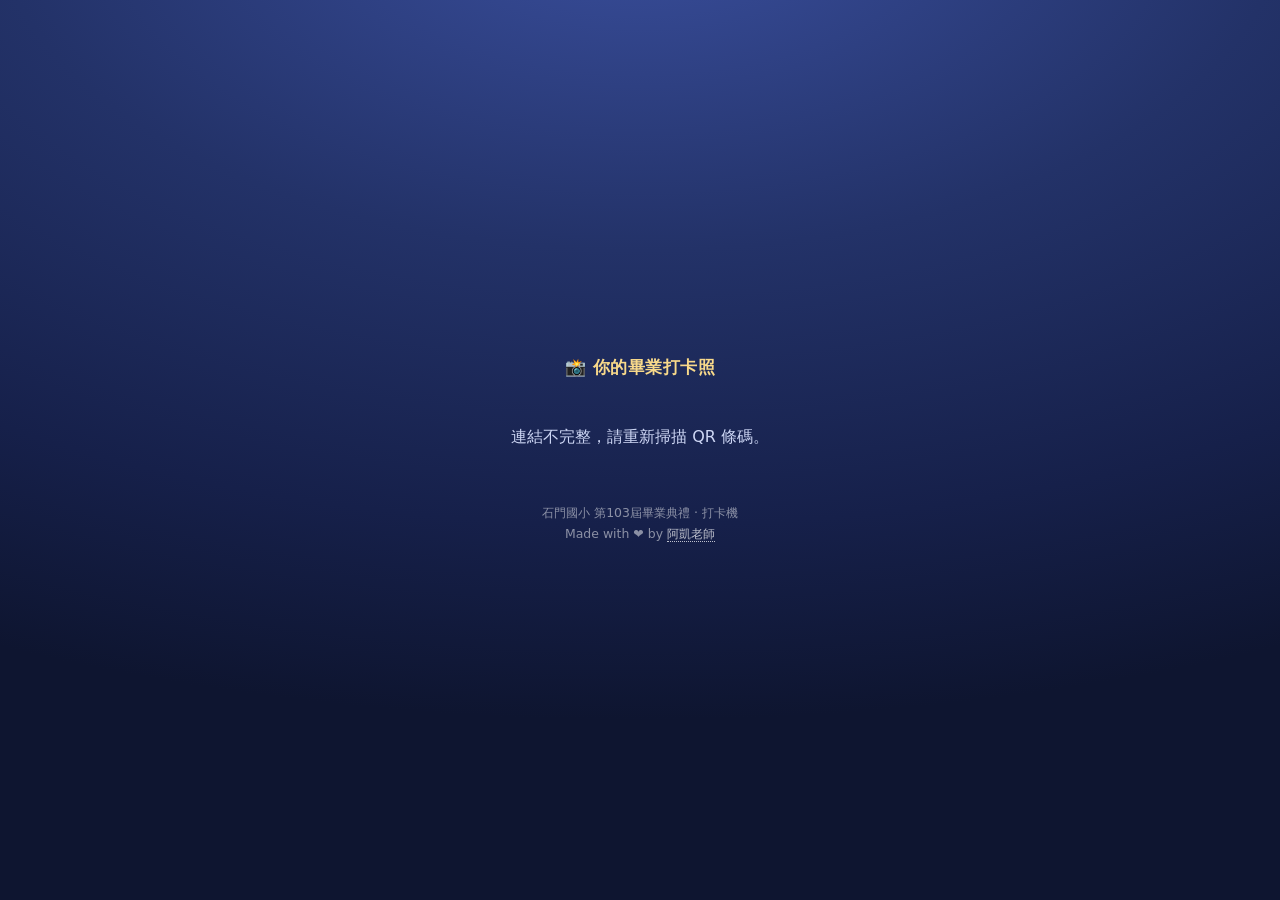
<file: photo.html>
<!DOCTYPE html>
<html lang="zh-Hant">
<head>
<meta charset="utf-8">
<meta name="viewport" content="width=device-width, initial-scale=1, viewport-fit=cover">
<meta name="theme-color" content="#16204a">
<title>畢業打卡照 ｜ 石門國小 第103屆畢業典禮</title>
<link rel="icon" href="favicon-32.png" sizes="32x32">
<style>
  *{box-sizing:border-box;margin:0;padding:0;-webkit-tap-highlight-color:transparent;}
  html,body{min-height:100%;}
  body{font-family:"Noto Sans TC",system-ui,-apple-system,"PingFang TC","Microsoft JhengHei",sans-serif;
    color:#fff;min-height:100svh;min-height:100vh;display:flex;flex-direction:column;align-items:center;
    justify-content:center;text-align:center;padding:18px max(14px,env(safe-area-inset-left)) max(18px,env(safe-area-inset-bottom));
    background:radial-gradient(120% 90% at 50% -10%,#3a4f9e 0%,#233268 42%,#16204a 76%,#0e1530 100%);}
  h1{font-size:1.05rem;font-weight:800;color:#f8d98a;margin-bottom:14px;letter-spacing:.5px;}
  #pic{max-width:100%;max-height:74svh;max-height:74vh;border-radius:16px;display:none;
    box-shadow:0 16px 46px rgba(0,0,0,.5);border:1px solid rgba(245,196,81,.3);}
  #status{color:#cdd6f4;font-size:1rem;line-height:1.8;padding:30px;}
  .spin{width:22px;height:22px;border:3px solid rgba(255,255,255,.3);border-top-color:#f5c451;
    border-radius:50%;display:inline-block;margin-right:9px;vertical-align:middle;animation:spin 1s linear infinite;}
  @keyframes spin{to{transform:rotate(360deg);}}
  #dl{display:none;margin-top:18px;background:linear-gradient(180deg,#ffd06b,#f5b942);color:#141d3b;
    font-weight:800;font-size:1.05rem;text-decoration:none;padding:14px 28px;border-radius:999px;
    box-shadow:0 12px 26px rgba(245,185,66,.4);}
  #dl:active{transform:scale(.97);}
  .tip{color:#aebbe4;font-size:.82rem;margin-top:12px;line-height:1.7;}
  .foot{margin-top:20px;font-size:.78rem;color:rgba(255,255,255,.5);line-height:1.7;}
  .foot a{color:rgba(255,255,255,.72);text-decoration:none;border-bottom:1px dotted currentColor;}
  @media (prefers-reduced-motion:reduce){.spin{animation:none;}}
</style>
</head>
<body>
  <h1>📸 你的畢業打卡照</h1>
  <div id="status"><span class="spin"></span>照片載入中…</div>
  <img id="pic" alt="畢業打卡照">
  <a id="dl" download="石門畢業打卡.jpg">⬇️ 儲存照片</a>
  <div class="tip" id="tip" style="display:none">手機長按圖片也可直接儲存</div>
  <div class="foot">
    石門國小 第103屆畢業典禮 · 打卡機<br>
    Made with <span aria-label="愛心">❤️</span> by
    <a href="https://cagoooo.github.io/Akai/" target="_blank" rel="noopener noreferrer">阿凱老師</a>
  </div>
<script>
(function(){
  "use strict";
  var ENDPOINT = "https://script.google.com/macros/s/AKfycbyQ49Y_tAxh4dBmyK0Rwcb-apR1tShdNpLTPRCKClbyVGQtSX9-atoNDzvCNiucx2NX/exec";
  var $ = function(id){ return document.getElementById(id); };
  var id = new URLSearchParams(location.search).get("id");
  function fail(msg){ $("status").innerHTML = msg; }
  if(!id){ fail("連結不完整，請重新掃描 QR 條碼。"); return; }
  fetch(ENDPOINT + "?action=picdata&id=" + encodeURIComponent(id) + "&t=" + Date.now())
    .then(function(r){ return r.json(); })
    .then(function(d){
      if(d && d.ok && d.img){
        var img=$("pic"); img.src=d.img; img.style.display="block";
        var a=$("dl"); a.href=d.img; a.style.display="inline-block";
        $("status").style.display="none"; $("tip").style.display="block";
      } else { fail("找不到這張照片（可能已過期或連結有誤）。"); }
    })
    .catch(function(){ fail("照片載入失敗，請檢查網路後重新整理。"); });
})();
</script>
</body>
</html>
</file>
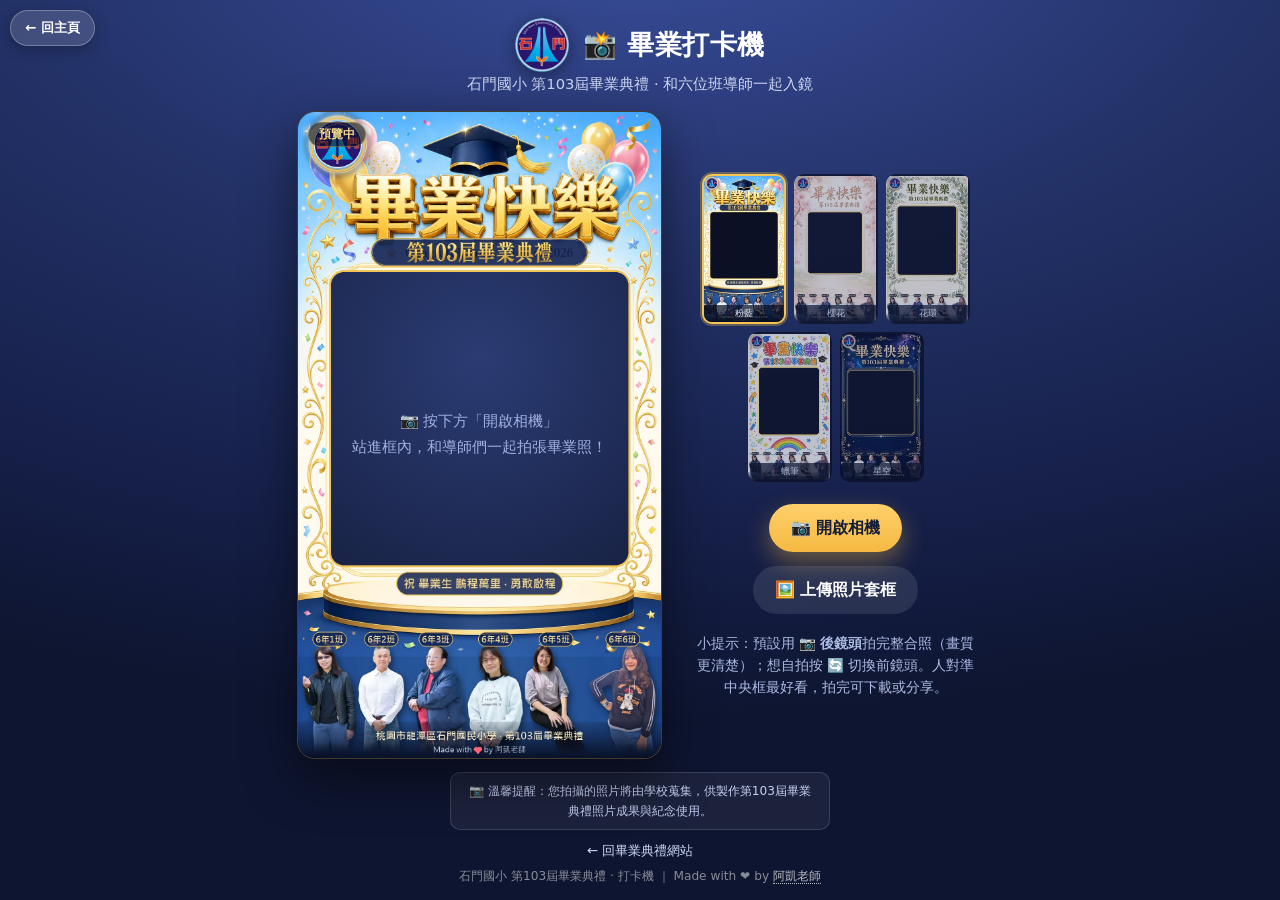
<file: photobooth.html>
<!DOCTYPE html>
<html lang="zh-Hant">
<head>
<meta charset="utf-8">
<meta name="viewport" content="width=device-width, initial-scale=1, viewport-fit=cover">
<meta name="theme-color" content="#16204a">
<title>📸 畢業打卡機 ｜ 石門國小 第103屆畢業典禮</title>
<meta name="description" content="石門國小 第103屆畢業典禮 線上打卡機：開鏡頭即時套上畢業外框、和六位班導師一起拍照，一鍵下載分享。">
<link rel="icon" href="favicon-32.png" sizes="32x32">
<link rel="apple-touch-icon" href="apple-touch-icon.png">
<link rel="preload" as="image" href="assets/photobooth/classic.webp?v=1">
<style>
  :root{
    --navy-900:#0e1530; --navy-800:#16204a; --navy-700:#233268;
    --gold:#f5c451; --gold-soft:#f8d98a; --ink:#fff;
    --font:"Noto Sans TC",system-ui,-apple-system,"PingFang TC","Microsoft JhengHei",sans-serif;
  }
  *{box-sizing:border-box;margin:0;padding:0;-webkit-tap-highlight-color:transparent;}
  html,body{height:100%;}
  body{
    font-family:var(--font);color:var(--ink);min-height:100vh;min-height:100dvh;
    background:radial-gradient(120% 90% at 50% -10%,#3a4f9e 0%,#233268 42%,#16204a 76%,#0e1530 100%);
    display:flex;flex-direction:column;align-items:center;
    padding:max(10px,env(safe-area-inset-top)) 12px max(14px,env(safe-area-inset-bottom));
  }
  /* 工作區：手機=直向堆疊（取景台在上、面板在下）；桌機/寬螢幕=橫向兩欄（取景台在左、面板在右），善用左右留白 */
  .workspace{flex:1 1 auto;min-height:0;width:100%;display:flex;flex-direction:column;align-items:center;gap:4px;}
  /* 取景台容器：吃掉剩餘高度，置中 stage（stage 尺寸由 JS 精準算，保 9:16 又不溢出） */
  .main{flex:1 1 auto;min-height:0;width:100%;display:flex;align-items:center;justify-content:center;}
  /* 面板：風格縮圖 + 控制鈕 + 提示 */
  .panel{width:100%;display:flex;flex-direction:column;align-items:center;gap:6px;}
  /* 固定左上角「回主頁」按鈕：任何狀態都看得到，家長隨時回得去 */
  .topback{position:fixed;top:max(10px,env(safe-area-inset-top));left:max(10px,env(safe-area-inset-left));z-index:30;
    display:inline-flex;align-items:center;gap:5px;background:rgba(255,255,255,.14);
    border:1px solid rgba(255,255,255,.28);color:#fff;text-decoration:none;font-weight:700;
    font-size:.84rem;padding:8px 14px;border-radius:999px;-webkit-backdrop-filter:blur(5px);backdrop-filter:blur(5px);
    box-shadow:0 4px 14px rgba(0,0,0,.25);transition:transform .12s ease,background .2s ease;}
  .topback:hover{background:rgba(255,255,255,.22);}
  .topback:active{transform:scale(.95);}
  header{text-align:center;margin:4px 0 7px;}
  header .logo{width:48px;height:48px;vertical-align:middle;filter:drop-shadow(0 3px 8px rgba(0,0,0,.4));}
  header h1{display:inline-block;vertical-align:middle;margin-left:8px;font-size:clamp(1.15rem,4.4vw,1.6rem);font-weight:900;letter-spacing:.5px;}
  header .sub{color:#cdd6f4;font-size:clamp(.76rem,3vw,.92rem);margin-top:3px;}

  /* 9:16 取景台（width/height 由 JS fitStage 設定；此為 JS 跑前的後備尺寸） */
  .stage{position:relative;aspect-ratio:9/16;width:min(92vw,420px);
    border-radius:18px;overflow:hidden;background:#0b1024;
    box-shadow:0 18px 50px rgba(0,0,0,.5);border:1px solid rgba(245,196,81,.25);}
  .stage video,.stage canvas#shot,.stage .placeholder{
    position:absolute;inset:0;width:100%;height:100%;object-fit:cover;display:block;}
  .stage video.mirror{transform:scaleX(-1);}
  .stage .frame{position:absolute;inset:0;width:100%;height:100%;pointer-events:none;}
  .stage .placeholder{display:flex;align-items:center;justify-content:center;text-align:center;
    background:radial-gradient(circle at 50% 38%,#2b3c74,#0b1024);color:#9fb0e0;
    font-size:.95rem;line-height:1.7;padding:24px;}
  #shot{display:none;object-fit:contain;background:#0b1024;}
  .badge{position:absolute;left:10px;top:10px;background:rgba(8,14,34,.6);color:var(--gold-soft);
    font-size:.72rem;font-weight:700;padding:4px 10px;border-radius:999px;border:1px solid rgba(245,196,81,.35);}

  /* 風格選擇 */
  .frames{display:flex;gap:8px;overflow-x:auto;max-width:min(94vw,520px);padding:7px 2px;scrollbar-width:thin;}
  .frames button{flex:0 0 auto;width:46px;height:82px;border-radius:10px;overflow:hidden;
    border:2px solid transparent;background:#0b1024 center/cover no-repeat;cursor:pointer;position:relative;opacity:.72;transition:.15s;}
  .frames button .lbl{position:absolute;left:0;right:0;bottom:0;font-size:.56rem;background:rgba(8,14,34,.7);padding:2px 0;text-align:center;color:#e9eefc;}
  .frames button.active{opacity:1;border-color:var(--gold);box-shadow:0 0 0 2px rgba(245,196,81,.3);}

  .controls{display:flex;align-items:center;justify-content:center;gap:14px;margin-top:6px;flex-wrap:wrap;}
  button.btn{border:none;cursor:pointer;font-family:inherit;font-weight:800;border-radius:999px;
    transition:transform .12s ease,box-shadow .2s ease;}
  button.btn:active{transform:scale(.95);}
  .shutter{width:74px;height:74px;border-radius:50%;background:linear-gradient(180deg,#ffd06b,#f5b942);
    color:#141d3b;font-size:1.9rem;box-shadow:0 10px 24px rgba(245,185,66,.45);display:grid;place-items:center;}
  .icon-btn{width:52px;height:52px;border-radius:50%;background:rgba(255,255,255,.1);
    border:1px solid rgba(255,255,255,.25);color:#fff;font-size:1.3rem;display:grid;place-items:center;}
  .pill{padding:13px 22px;font-size:1.02rem;display:inline-flex;align-items:center;gap:8px;}
  .pill-go{background:linear-gradient(180deg,#ffd06b,#f5b942);color:#141d3b;box-shadow:0 10px 24px rgba(245,185,66,.4);}
  .pill-alt{background:rgba(255,255,255,.1);color:#fff;border:1px solid rgba(255,255,255,.28);}
  .pill-green{background:linear-gradient(180deg,#34d399,#0f9d58);color:#06281c;box-shadow:0 10px 24px rgba(15,157,88,.4);}
  .hide{display:none !important;}
  .hint{color:#aebbe4;font-size:.78rem;text-align:center;margin-top:6px;line-height:1.6;max-width:90vw;}
  .err{color:#ffd3d3;background:rgba(153,27,27,.35);border:1px solid rgba(248,113,113,.4);
    padding:10px 14px;border-radius:12px;font-size:.85rem;margin-top:10px;max-width:90vw;text-align:center;line-height:1.6;}
  footer{margin-top:auto;padding-top:10px;font-size:.76rem;color:rgba(255,255,255,.5);text-align:center;line-height:1.6;}
  footer a{color:rgba(255,255,255,.72);text-decoration:none;border-bottom:1px dotted currentColor;}
  footer a:hover{color:var(--gold);}
  footer .cred{margin-top:5px;}
  footer .privacy{color:#c3cdf0;font-size:.76rem;line-height:1.65;max-width:380px;margin:0 auto 10px;
    background:rgba(255,255,255,.06);border:1px solid rgba(255,255,255,.14);border-radius:10px;padding:8px 12px;}
  a.back{color:#cdd6f4;font-size:.84rem;text-decoration:none;border-bottom:none;}
  /* 上傳中遮罩 + QR modal */
  .uploading{position:absolute;inset:0;display:flex;align-items:center;justify-content:center;
    background:rgba(8,12,28,.6);color:#fff;font-weight:800;font-size:1rem;border-radius:18px;z-index:4;}
  .spin{width:18px;height:18px;border:3px solid rgba(255,255,255,.3);border-top-color:var(--gold);
    border-radius:50%;display:inline-block;margin-right:9px;animation:spin 1s linear infinite;vertical-align:middle;}
  @keyframes spin{to{transform:rotate(360deg);}}
  .modal{position:fixed;inset:0;z-index:50;display:flex;align-items:center;justify-content:center;background:rgba(8,12,28,.8);padding:18px;}
  .modal .box{background:linear-gradient(180deg,#1b2750,#141d3b);border:1px solid rgba(245,196,81,.35);
    border-radius:20px;padding:22px 20px;max-width:340px;width:100%;text-align:center;box-shadow:0 24px 60px rgba(0,0,0,.55);}
  .modal h2{font-size:1.18rem;margin-bottom:6px;color:var(--gold-soft);}
  .modal p{font-size:.86rem;color:#cdd6f4;line-height:1.7;margin-bottom:14px;}
  .modal .qrwrap{background:#fff;border-radius:14px;padding:12px;display:inline-block;margin-bottom:14px;}
  .modal .qrwrap img{display:block;width:min(62vw,230px);height:min(62vw,230px);}
  .modal .qrOpen{display:inline-block;margin-bottom:12px;}
  .modal .row{display:flex;gap:10px;justify-content:center;flex-wrap:wrap;}
  /* 矮螢幕「窄」手機：再精簡 chrome，把空間讓給取景台（限窄螢幕，不影響桌機兩欄） */
  @media (max-height:730px) and (max-width:879px){
    header .sub{display:none;}
    header .logo{width:40px;height:40px;}
    .hint{display:none;}
    .frames button{width:42px;height:74px;}
    footer{padding-top:6px;}
  }
  @media (prefers-reduced-motion:reduce){*{transition:none !important;}}
  /* ===== 桌機 / 寬螢幕：兩欄（取景台左、面板右），取景台變大、左右留白被善用 ===== */
  @media (min-width:880px){
    .workspace{flex-direction:row;align-items:stretch;justify-content:center;gap:26px;max-width:900px;margin:0 auto;}
    .main{flex:0 0 auto;width:auto;}
    .panel{flex:0 0 296px;width:296px;justify-content:center;gap:14px;}
    .panel .frames{flex-wrap:wrap;justify-content:center;max-width:296px;overflow:visible;padding:2px;}
    .panel .frames button{width:84px;height:150px;}
    .panel .hint{display:block !important;max-width:282px;font-size:.86rem;margin-top:4px;}
    header{margin:8px 0 14px;}
    header .sub{display:block !important;}
    header .logo{width:54px;height:54px;}
    header h1{font-size:1.7rem;}
  }
</style>
</head>
<body>
  <a class="topback" href="./" aria-label="回畢業典禮主頁">← 回主頁</a>
  <header>
    <img class="logo" src="assets/logo.png" alt="石門國小校徽">
    <h1>📸 畢業打卡機</h1>
    <div class="sub">石門國小 第103屆畢業典禮 · 和六位班導師一起入鏡</div>
  </header>

  <div class="workspace" id="workspace">
  <div class="main" id="main">
    <div class="stage" id="stage">
      <div class="placeholder" id="placeholder">📷 按下方「開啟相機」<br>站進框內，和導師們一起拍張畢業照！</div>
      <video id="video" class="mirror" playsinline autoplay muted></video>
      <canvas id="shot"></canvas>
      <img class="frame" id="frame" alt="" decoding="async" src="assets/photobooth/classic.webp?v=1">
      <div class="badge" id="badge">預覽中</div>
      <div class="uploading hide" id="uploading"><span class="spin"></span>上傳中…</div>
    </div>
  </div>
  <div class="panel" id="panel">

  <div class="frames" id="frames" aria-label="選擇外框風格"></div>

  <!-- 拍照前控制 -->
  <div class="controls" id="liveControls">
    <button class="btn icon-btn" id="flipBtn" title="切換前後鏡頭" aria-label="切換鏡頭">🔄</button>
    <button class="btn shutter" id="shutterBtn" title="拍照" aria-label="拍照">📸</button>
    <button class="btn icon-btn" id="uploadBtn" title="改用上傳照片" aria-label="上傳照片">🖼️</button>
  </div>

  <!-- 開場控制 -->
  <div class="controls" id="startControls">
    <button class="btn pill pill-go" id="startBtn">📷 開啟相機</button>
    <button class="btn pill pill-alt" id="uploadBtn2">🖼️ 上傳照片套框</button>
  </div>

  <!-- 拍完控制 -->
  <div class="controls hide" id="resultControls">
    <button class="btn pill pill-green" id="qrBtn">📲 產生 QR 帶走</button>
    <button class="btn pill pill-go" id="downloadBtn">⬇️ 下載</button>
    <button class="btn pill pill-alt" id="shareBtn">🔗 分享</button>
    <button class="btn pill pill-alt" id="retakeBtn">↩️ 重拍</button>
  </div>

  <div class="err hide" id="err"></div>
  <div class="hint" id="hint">小提示：預設用 📷 <b>後鏡頭</b>拍完整合照（畫質更清楚）；想自拍按 <b>🔄</b> 切換前鏡頭。人對準中央框最好看，拍完可下載或分享。</div>
  </div><!-- /panel -->
  </div><!-- /workspace -->

  <input type="file" id="fileInput" accept="image/*" class="hide">

  <!-- 掃 QR 帶走照片 -->
  <div class="modal hide" id="qrModal" role="dialog" aria-modal="true" aria-label="掃描帶走照片">
    <div class="box">
      <h2>📲 掃描帶走照片</h2>
      <p>用手機相機（或掃碼 App）對準下方條碼，<br>即可開啟並儲存這張畢業打卡照。</p>
      <div class="qrwrap"><img id="qrImg" alt="照片 QR 條碼" width="230" height="230"></div>
      <a class="btn pill pill-go qrOpen" id="qrOpen" href="#" target="_blank" rel="noopener noreferrer">🔗 直接開啟照片</a>
      <div class="row"><button class="btn pill pill-alt" id="qrClose">完成</button></div>
    </div>
  </div>

  <footer>
    <div class="privacy">📷 溫馨提醒：您拍攝的照片將由學校蒐集，供製作第103屆畢業典禮照片成果與紀念使用。</div>
    <a class="back" href="./">← 回畢業典禮網站</a>
    <div class="cred">石門國小 第103屆畢業典禮 · 打卡機 ｜ Made with <span aria-label="愛心">❤️</span> by
    <a href="https://cagoooo.github.io/Akai/" target="_blank" rel="noopener noreferrer">阿凱老師</a></div>
  </footer>

<script>
(function(){
  "use strict";
  var V = "1";
  var FRAMES = [
    {k:"classic",   n:"粉藍"},
    {k:"sakura",    n:"櫻花"},
    {k:"botanical", n:"花環"},
    {k:"crayon",    n:"蠟筆"},
    {k:"galaxy",    n:"星空"},
  ];
  var OUT_W = 1080, OUT_H = 1920;
  // 現有 GAS 後端（沿用祝福端點）：照片以 text/plain POST（免 CORS preflight），回傳 Drive 連結
  var ENDPOINT = "https://script.google.com/macros/s/AKfycbyQ49Y_tAxh4dBmyK0Rwcb-apR1tShdNpLTPRCKClbyVGQtSX9-atoNDzvCNiucx2NX/exec";

  var $ = function(id){ return document.getElementById(id); };
  var stage=$("stage"), video=$("video"), shot=$("shot"), frameImg=$("frame"), badge=$("badge"),
      framesEl=$("frames"), placeholder=$("placeholder"), errEl=$("err"), fileInput=$("fileInput");
  var startControls=$("startControls"), liveControls=$("liveControls"), resultControls=$("resultControls");

  var stream=null, facing="environment", curFrame="classic", lastDataUrl=null; // 預設後鏡頭：拍完整合照、畫質更清楚
  // 給 canvas 用的、確定載入完成的外框影像
  var frameBitmap = new Image();
  frameBitmap.crossOrigin = "anonymous";

  function frameUrl(k){ return "assets/photobooth/"+k+".webp?v="+V; }            // 完整框(1080×1920)：主預覽 + 拍照合成用，選到才載入
  function thumbUrl(k){ return "assets/photobooth/thumb/"+k+".webp?v="+V; }       // 小縮圖(~10KB)：選單用，大幅省初始流量
  function showErr(msg){ errEl.textContent = msg; errEl.classList.remove("hide"); }
  function clearErr(){ errEl.classList.add("hide"); }

  // 建立風格縮圖選單
  FRAMES.forEach(function(f){
    var b=document.createElement("button");
    b.style.backgroundImage="url('"+thumbUrl(f.k)+"')";
    b.title=f.n; b.dataset.k=f.k;
    if(f.k===curFrame) b.classList.add("active");
    b.innerHTML='<span class="lbl">'+f.n+'</span>';
    b.addEventListener("click", function(){ selectFrame(f.k, b); });
    framesEl.appendChild(b);
  });
  function selectFrame(k, btn){
    curFrame=k;
    frameImg.src=frameUrl(k);
    frameBitmap.src=frameUrl(k);
    [].forEach.call(framesEl.children, function(c){ c.classList.toggle("active", c.dataset.k===k); });
    if(btn){} // active 已切
  }
  frameBitmap.src=frameUrl(curFrame);

  // ---- 相機 ----
  function setMode(mode){ // 'start' | 'live' | 'result'
    startControls.classList.toggle("hide", mode!=="start");
    liveControls.classList.toggle("hide", mode!=="live");
    resultControls.classList.toggle("hide", mode!=="result");
    framesEl.style.display = (mode==="result") ? "none" : "flex";
    placeholder.style.display = (mode==="start") ? "flex" : "none";
    video.style.display = (mode==="live") ? "block" : "none";
    shot.style.display = (mode==="result") ? "block" : "none";
    frameImg.style.display = (mode==="result") ? "none" : "block"; // result 已把框畫進圖
    badge.textContent = mode==="live" ? (facing==="user" ? "🤳 前鏡頭（自拍）" : "📷 後鏡頭")
      : (mode==="result" ? "✓ 拍好了" : "預覽中");
  }

  async function startCamera(){
    clearErr();
    if(!navigator.mediaDevices || !navigator.mediaDevices.getUserMedia){
      showErr("這個瀏覽器不支援開啟相機，請改用「上傳照片套框」。"); return;
    }
    try{
      if(stream){ stream.getTracks().forEach(function(t){ t.stop(); }); }
      stream = await navigator.mediaDevices.getUserMedia({
        video:{ facingMode: facing, width:{ideal:1920}, height:{ideal:1920} }, audio:false
      });
      video.srcObject = stream;
      video.classList.toggle("mirror", facing==="user");
      await video.play().catch(function(){});
      setMode("live");
    }catch(e){
      var msg = "無法開啟相機。";
      if(e && (e.name==="NotAllowedError"||e.name==="SecurityError")) msg="相機權限被拒絕。請在瀏覽器網址列允許相機，或改用「上傳照片套框」。";
      else if(e && e.name==="NotFoundError") msg="找不到相機裝置，請改用「上傳照片套框」。";
      showErr(msg);
      setMode("start");
    }
  }

  function stopCamera(){ if(stream){ stream.getTracks().forEach(function(t){ t.stop(); }); stream=null; } }

  // ---- 把影像（video 或 image）以 cover 方式畫進 1080x1920，再疊外框 ----
  function compose(source, sw, sh, mirror){
    var c = document.createElement("canvas"); c.width=OUT_W; c.height=OUT_H;
    var ctx = c.getContext("2d");
    var scale = Math.max(OUT_W/sw, OUT_H/sh);
    var dw=sw*scale, dh=sh*scale, dx=(OUT_W-dw)/2, dy=(OUT_H-dh)/2;
    ctx.save();
    if(mirror){ ctx.translate(OUT_W,0); ctx.scale(-1,1); }
    ctx.drawImage(source, dx, dy, dw, dh);
    ctx.restore();
    if(frameBitmap.complete && frameBitmap.naturalWidth){
      ctx.drawImage(frameBitmap, 0, 0, OUT_W, OUT_H);
    }
    return c;
  }

  function showResult(canvas){
    lastDataUrl = canvas.toDataURL("image/jpeg", 0.92);
    photoUpload = null;                      // 新照片 → 重置雲端上傳狀態
    var sctx = shot.getContext("2d");
    shot.width=OUT_W; shot.height=OUT_H;
    sctx.drawImage(canvas,0,0);
    stopCamera();
    setMode("result");
  }

  function capture(){
    if(!video.videoWidth){ showErr("相機還沒準備好，請稍候再拍。"); return; }
    showResult(compose(video, video.videoWidth, video.videoHeight, facing==="user"));
  }

  // ---- 儲存照片 / 分享 / 上傳收集 ----
  function fname(){ return "石門畢業打卡_"+curFrame+".jpg"; }
  function dataURLtoFile(durl, name){
    var arr=durl.split(","), mime=arr[0].match(/:(.*?);/)[1], bstr=atob(arr[1]), n=bstr.length, u8=new Uint8Array(n);
    while(n--) u8[n]=bstr.charCodeAt(n);
    return new File([u8], name, {type:mime});
  }
  function download(){
    if(!lastDataUrl) return;
    var a=document.createElement("a"); a.href=lastDataUrl; a.download=fname(); document.body.appendChild(a); a.click(); a.remove();
  }
  // 這台裝置是否支援「分享檔案」（手機多半支援 → 可叫出系統分享單，內含『儲存影像／存到相簿』）
  var canShareFiles = false;
  try { canShareFiles = !!(navigator.canShare && navigator.canShare({ files:[new File([new Uint8Array(1)], "a.jpg", {type:"image/jpeg"})] })); } catch(e){}

  // 上傳到學校 Drive 收集（每張只傳一次；存/分享/QR 都會觸發 → 確保做成果時照片都撈得到）
  var photoUpload = null;   // null=未傳 / {id,view} / {error}
  function ensureUploaded(cb){
    if(photoUpload && photoUpload.view){ if(cb) cb(photoUpload); return; }
    if(!lastDataUrl){ if(cb) cb(null); return; }
    fetch(ENDPOINT, {method:"POST", headers:{"Content-Type":"text/plain;charset=utf-8"},
      body:JSON.stringify({action:"photo", image:lastDataUrl})})
      .then(function(r){ return r.json(); })
      .then(function(d){
        if(d && d.ok && d.view){ photoUpload={id:d.id, view:d.view}; if(cb) cb(photoUpload); }
        else { if(cb) cb({error:(d&&d.error)||"fail"}); }
      })
      .catch(function(){ if(cb) cb({error:"network"}); });
  }

  // 儲存照片：手機 → 系統分享單(點「儲存影像」直接進相簿，免去檔案夾找)；桌機 → 直接下載。同時收集到雲端
  async function saveToAlbum(){
    if(!lastDataUrl) return;
    ensureUploaded();                       // best-effort 收集到學校 Drive
    if(canShareFiles){
      try{ await navigator.share({ files:[dataURLtoFile(lastDataUrl, fname())], title:"石門畢業打卡照", text:"石門國小 第103屆畢業典禮 🎓" }); return; }
      catch(e){ if(e && e.name==="AbortError") return; }   // 使用者取消 → 不動作
    }
    download();                             // 桌機 / 不支援分享 → 下載到電腦
  }
  // 分享到 LINE / IG 等 App（手機叫系統分享單；桌機無此鈕）
  async function share(){
    if(!lastDataUrl) return;
    ensureUploaded();
    if(canShareFiles){ try{ await navigator.share({ files:[dataURLtoFile(lastDataUrl, fname())], title:"石門畢業打卡照", text:"石門國小 第103屆畢業典禮 🎓" }); }catch(e){} }
    else { download(); }
  }

  // ---- 掃 QR 帶走（沿用同一次上傳的結果）----
  function uploadAndQR(){
    if(!lastDataUrl) return;
    clearErr();
    var up=$("uploading"); up.classList.remove("hide");
    var btn=$("qrBtn"); btn.disabled=true;
    ensureUploaded(function(u){
      up.classList.add("hide"); btn.disabled=false;
      if(u && u.view){ showQR(u.view); return; }
      var e=(u&&u.error)||"";
      showErr(/drive|permission|授權|權限/i.test(e)
        ? "雲端相簿尚未啟用（老師需先在後台授權一次）。可先按「儲存照片」存到手機。"
        : "網路不穩、上傳失敗，請稍後再試，或先按「儲存照片」存到手機。");
    });
  }
  function showQR(viewUrl){
    $("qrImg").src="https://api.qrserver.com/v1/create-qr-code/?size=300x300&margin=10&data="+encodeURIComponent(viewUrl);
    $("qrOpen").href=viewUrl;
    $("qrModal").classList.remove("hide");
  }

  // ---- 上傳照片套框（無相機備援）----
  function pickFile(){ fileInput.click(); }
  fileInput.addEventListener("change", function(){
    var f=fileInput.files && fileInput.files[0]; if(!f) return;
    clearErr();
    var img=new Image();
    img.onload=function(){ showResult(compose(img, img.naturalWidth, img.naturalHeight, false)); };
    img.onerror=function(){ showErr("這張圖讀取失敗，換一張試試。"); };
    img.src=URL.createObjectURL(f);
  });

  // ---- 綁定 ----
  $("startBtn").addEventListener("click", startCamera);
  $("shutterBtn").addEventListener("click", capture);
  $("flipBtn").addEventListener("click", function(){ facing = (facing==="user"?"environment":"user"); startCamera(); });
  $("uploadBtn").addEventListener("click", pickFile);
  $("uploadBtn2").addEventListener("click", pickFile);
  $("qrBtn").addEventListener("click", uploadAndQR);
  $("qrClose").addEventListener("click", function(){ $("qrModal").classList.add("hide"); });
  $("downloadBtn").addEventListener("click", saveToAlbum);
  $("shareBtn").addEventListener("click", share);
  $("retakeBtn").addEventListener("click", function(){ lastDataUrl=null; photoUpload=null; if(facing){ startCamera(); } else { setMode("start"); } });

  // 手機(支援分享檔案) → 「存到相簿」；桌機 → 「下載」並隱藏多餘的分享鈕
  if(canShareFiles){ $("downloadBtn").textContent = "💾 存到相簿"; }
  else { $("downloadBtn").textContent = "⬇️ 下載"; $("shareBtn").classList.add("hide"); }

  // 取景台尺寸：保 9:16 又同時不超過容器寬與高（跨瀏覽器穩，不靠 svh calc）
  var mainEl=$("main"), wsEl=$("workspace");
  function fitStage(){
    var w, h;
    if(window.matchMedia("(min-width:880px)").matches){
      // 桌機兩欄：取景台依「可用高度」放到最大，main 縮成 stage 寬（貼齊右側面板、無內部空隙）
      var availH = (mainEl.clientHeight || wsEl.clientHeight) - 6;
      if(availH<=0) availH = window.innerHeight*0.8;
      h = availH; w = h * 9/16;
      var capW = Math.min(window.innerWidth - 296 - 80, 480);   // 不擠到右側面板
      if(w > capW){ w = capW; h = w * 16/9; }
    } else {
      // 手機/直向：取景台填滿剩餘空間（保 9:16 又不溢出）
      var availW = mainEl.clientWidth * 0.96, availH2 = mainEl.clientHeight - 4;
      if(availW<=0 || availH2<=0) return;
      w = Math.min(availW, availH2 * 9/16); h = w * 16/9;
    }
    stage.style.width = Math.round(w) + "px";
    stage.style.height = Math.round(h) + "px";
  }
  window.addEventListener("resize", fitStage);
  window.addEventListener("orientationchange", function(){ setTimeout(fitStage,200); });
  fitStage();

  setMode("start");
})();
</script>
</body>
</html>
</file>
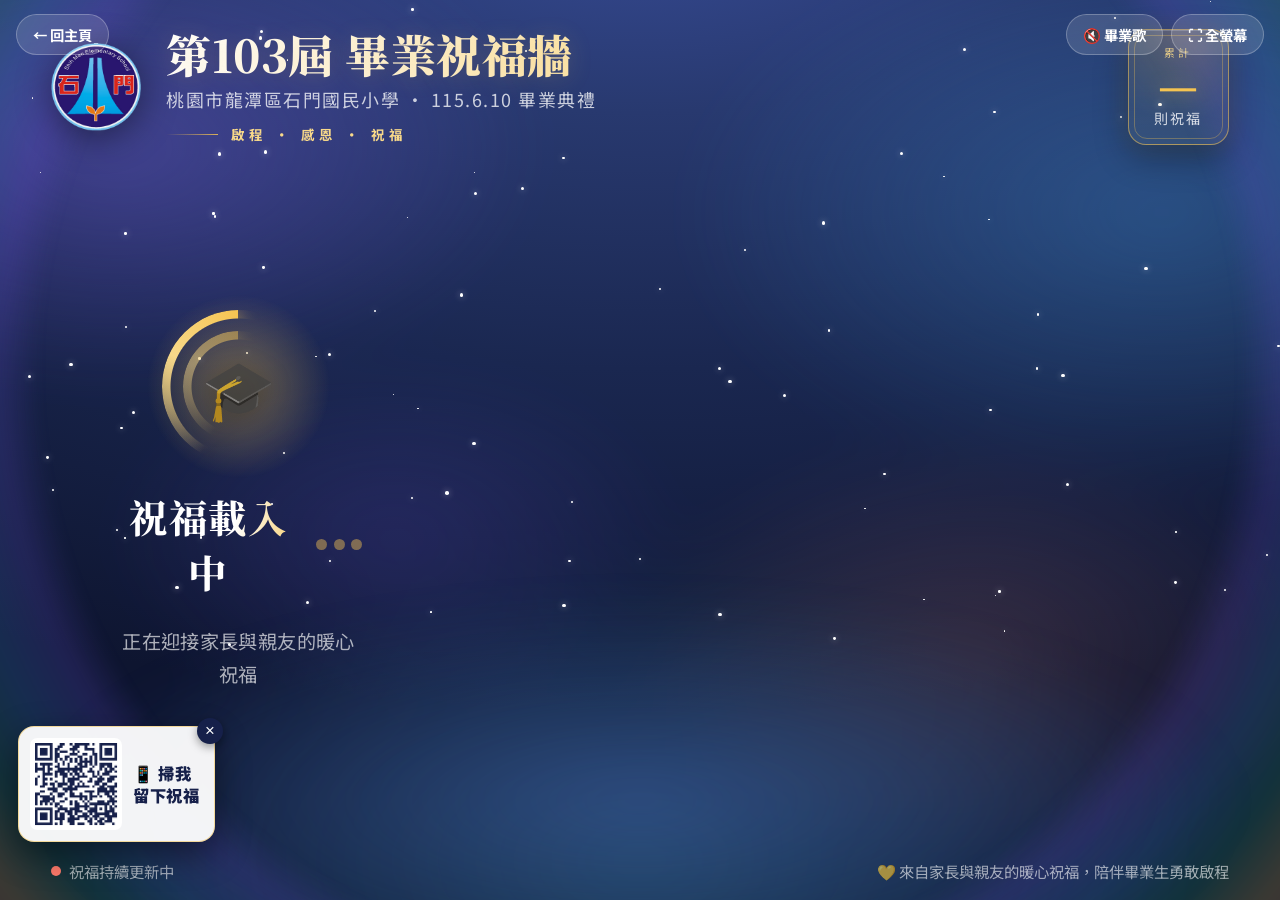
<file: stage.html>
<!DOCTYPE html>
<html lang="zh-Hant">
<head>
  <meta charset="UTF-8" />
  <meta name="viewport" content="width=device-width, initial-scale=1.0" />
  <meta name="robots" content="noindex" />
  <title>第103屆畢業祝福牆 · 現場投影</title>
  <meta name="description" content="石門國小第103屆畢業祝福牆——來看看家長與親友給畢業生的暖心祝福，一句一句陪伴孩子勇敢啟程。" />

  <!-- Open Graph / FB / LINE 社群分享卡片 -->
  <meta property="og:type" content="website" />
  <meta property="og:site_name" content="石門國小 第103屆畢業典禮" />
  <meta property="og:url" content="https://cagoooo.github.io/smes-graduation-103/stage.html" />
  <meta property="og:title" content="第103屆 畢業祝福牆｜石門國小畢業典禮" />
  <meta property="og:description" content="來看看家長與親友給畢業生的暖心祝福，一句一句陪伴孩子勇敢啟程。💛" />
  <meta property="og:image" content="https://cagoooo.github.io/smes-graduation-103/assets/stage-og.png?v=1.20.0" />
  <meta property="og:image:secure_url" content="https://cagoooo.github.io/smes-graduation-103/assets/stage-og.png?v=1.20.0" />
  <meta property="og:image:type" content="image/png" />
  <meta property="og:image:width" content="1200" />
  <meta property="og:image:height" content="630" />
  <meta property="og:image:alt" content="石門國小第103屆畢業祝福牆" />
  <meta property="og:locale" content="zh_TW" />

  <!-- Twitter Card -->
  <meta name="twitter:card" content="summary_large_image" />
  <meta name="twitter:title" content="第103屆 畢業祝福牆｜石門國小畢業典禮" />
  <meta name="twitter:description" content="來看看家長與親友給畢業生的暖心祝福，一句一句陪伴孩子勇敢啟程。" />
  <meta name="twitter:image" content="https://cagoooo.github.io/smes-graduation-103/assets/stage-og.png?v=1.20.0" />

  <!-- Favicon（石門校徽，與主站一致） -->
  <link rel="icon" href="favicon.ico" sizes="any" />
  <link rel="icon" type="image/png" sizes="32x32" href="favicon-32.png" />
  <link rel="icon" type="image/png" sizes="16x16" href="favicon-16.png" />
  <link rel="apple-touch-icon" sizes="180x180" href="apple-touch-icon.png" />
  <meta name="theme-color" content="#0e1530" />
  <link rel="preconnect" href="https://fonts.googleapis.com" />
  <link rel="preconnect" href="https://fonts.gstatic.com" crossorigin />
  <link href="https://fonts.googleapis.com/css2?family=Noto+Sans+TC:wght@400;500;700;900&family=Noto+Serif+TC:wght@700;900&display=swap" rel="stylesheet" />
  <style>
    :root{
      --navy-900:#0e1530; --navy-800:#16204a; --navy-700:#233268;
      --gold:#f5c451; --gold-soft:#f8d98a; --coral:#ff7a6b; --coral-soft:#ff8a7a;
      --ink:#ffffff;
      --font-sans:"Noto Sans TC",system-ui,"PingFang TC","Microsoft JhengHei",sans-serif;
      --font-serif:"Noto Serif TC","Noto Sans TC",serif;
    }
    *{box-sizing:border-box;margin:0;padding:0;}
    html,body{height:100%;}
    body{
      font-family:var(--font-sans); color:var(--ink); background:var(--navy-900);
      overflow:hidden; position:relative;
      display:flex; flex-direction:column;
      -webkit-font-smoothing:antialiased;
    }

    /* ===== 背景層：夜空漸層 + 雙彩虹光弧 + 星點 + 紙花 ===== */
    .sky{position:fixed;inset:0;z-index:-4;
      background:
        radial-gradient(120% 95% at 50% -16%, #3a4f9e 0%, #28396f 30%, #1a2750 60%, #0e1530 100%);}
    /* 星雲微光：幾抹柔和色霧，讓夜空有層次 */
    .nebula{position:fixed;inset:-10%;z-index:-3;pointer-events:none;opacity:.9;
      background:
        radial-gradient(40% 32% at 16% 22%, rgba(138,108,255,.36), transparent 70%),
        radial-gradient(44% 36% at 84% 28%, rgba(74,176,250,.32), transparent 72%),
        radial-gradient(52% 42% at 50% 88%, rgba(58,186,200,.26), transparent 70%),
        radial-gradient(32% 28% at 72% 68%, rgba(255,150,128,.17), transparent 72%),
        radial-gradient(26% 22% at 34% 58%, rgba(125,95,255,.18), transparent 74%);
      filter:blur(28px);animation:drift 26s ease-in-out infinite alternate;}
    @keyframes drift{from{transform:translate3d(-1.5%,-1%,0) scale(1.02);}to{transform:translate3d(2%,1.5%,0) scale(1.06);}}
    /* 地平線微光，讓卡片下方有層次 */
    .glow{position:fixed;left:50%;bottom:-20%;transform:translateX(-50%);
      width:130%;height:62%;z-index:-3;border-radius:50%;
      background:radial-gradient(closest-side, rgba(96,128,235,.32), transparent 72%);
      filter:blur(24px);}
    /* 彩虹光弧：拱得更高、更柔 */
    .rainbow{position:fixed;left:50%;bottom:-52%;transform:translateX(-50%);
      width:184%;aspect-ratio:1/1;max-width:2000px;z-index:-3;border-radius:50%;
      background:radial-gradient(closest-side,
        transparent 60%, rgba(125,95,255,.16) 64%, rgba(69,170,242,.16) 70%,
        rgba(46,204,113,.16) 76%, rgba(255,210,63,.19) 82%, rgba(255,159,67,.16) 88%,
        rgba(255,94,108,.15) 94%, transparent 99%);
      filter:blur(6px);}
    /* 流星 */
    .shooting{position:fixed;inset:0;z-index:-2;pointer-events:none;overflow:hidden;}
    .shoot{position:absolute;width:3px;height:3px;border-radius:50%;background:#fff;
      box-shadow:0 0 9px 1px rgba(255,255,255,.85);opacity:0;
      animation:shoot var(--sdur,11s) ease-in infinite;animation-delay:var(--sdelay,0s);}
    .shoot::after{content:"";position:absolute;top:50%;right:1px;width:150px;height:2px;
      transform:translateY(-50%);transform-origin:right center;border-radius:2px;
      background:linear-gradient(90deg,transparent,rgba(255,255,255,.9));}
    @keyframes shoot{
      0%{opacity:0;transform:translate(0,0) rotate(20deg) scale(.7);}
      3%{opacity:1;}
      16%{opacity:1;}
      24%,100%{opacity:0;transform:translate(-380px,138px) rotate(20deg) scale(1);}}
    .stars{position:fixed;inset:0;z-index:-2;pointer-events:none;}
    .star{position:absolute;background:#fff;border-radius:50%;
      box-shadow:0 0 6px rgba(255,255,255,.55);animation:twinkle var(--tw,4s) ease-in-out infinite;}
    @keyframes twinkle{0%,100%{opacity:var(--o0,.25);transform:scale(.8);}50%{opacity:var(--o1,1);transform:scale(1.15);}}
    .confetti{position:fixed;inset:0;z-index:-1;pointer-events:none;overflow:hidden;}
    .confetti span{position:absolute;top:-18px;width:10px;height:15px;border-radius:2px;opacity:.85;animation:fall linear infinite;}
    @keyframes fall{to{transform:translateY(112vh) rotate(560deg);}}
    /* 背景導師照（依當前批主要班級淡入，半透明融入星空） */
    .stage-teacher{position:fixed;right:clamp(-50px,1vw,30px);bottom:0;z-index:-1;
      height:min(84vh,780px);width:auto;pointer-events:none;
      opacity:0;transform:translateY(24px);transition:opacity .8s ease,transform .8s ease;
      filter:drop-shadow(0 0 46px rgba(96,128,235,.45));
      -webkit-mask-image:linear-gradient(to top,transparent 0%,#000 15%,#000 100%);
      mask-image:linear-gradient(to top,transparent 0%,#000 15%,#000 100%);}
    .stage-teacher.show{opacity:.4;transform:translateY(0);}
    @media (max-width:680px){.stage-teacher{height:56vh;right:-44px;}.stage-teacher.show{opacity:.24;}}
    /* 六班導師合體（其他 / 師長篩選時一次呈現全部六位，全局一致） */
    .stage-teachers{position:fixed;left:0;right:0;bottom:0;z-index:-1;
      display:flex;align-items:flex-end;justify-content:center;
      gap:6px;padding:0 8px;pointer-events:none;
      opacity:0;transition:opacity .8s ease;}
    .stage-teachers.show{opacity:.36;}
    /* 六張平分寬度 + height:auto 純等比（永不壓扁變形）；width 取 min 上限避免超寬螢幕高度過大。
       ⚠️ 不可加 max-height：width 固定時 max-height 截高會把人像壓扁變胖（602 踩雷） */
    .stage-teachers img{width:min(calc((100vw - 46px)/6), 300px);height:auto;
      filter:drop-shadow(0 0 30px rgba(96,128,235,.42));
      -webkit-mask-image:linear-gradient(to top,transparent 0%,#000 14%,#000 100%);
      mask-image:linear-gradient(to top,transparent 0%,#000 14%,#000 100%);}
    @media (max-width:680px){
      .stage-teachers{gap:2px;padding:0 4px;}
      .stage-teachers img{width:calc((100vw - 14px)/6);}
      .stage-teachers.show{opacity:.26;}
    }
    /* 班級篩選 chips */
    .stage-filters{position:relative;z-index:3;display:flex;flex-wrap:wrap;justify-content:center;
      gap:9px;padding:2px clamp(20px,4vw,60px) clamp(8px,1.4vh,16px);}
    .stage-filters[hidden]{display:none;}
    .schip{font-family:inherit;font-size:clamp(.78rem,1.4vw,.96rem);font-weight:700;cursor:pointer;
      white-space:nowrap;padding:7px 16px;border-radius:999px;-webkit-tap-highlight-color:transparent;
      background:rgba(255,255,255,.1);color:rgba(255,255,255,.82);
      border:1px solid rgba(255,255,255,.24);transition:background .2s,color .2s,border-color .2s;}
    .schip:hover{border-color:var(--gold);color:var(--gold);}
    .schip.is-active{background:var(--gold);color:var(--navy-900);border-color:var(--gold);}

    /* ===== 頁首 ===== */
    .head{display:flex;align-items:center;gap:clamp(14px,2vw,28px);
      padding:clamp(20px,3.2vh,38px) clamp(26px,4vw,64px) clamp(10px,1.6vh,18px);position:relative;z-index:2;}
    .head__logo{width:clamp(58px,7vw,96px);height:auto;
      filter:drop-shadow(0 6px 18px rgba(0,0,0,.45));}
    .head__titles{flex:1;min-width:0;}
    .head__titles h1{font-family:var(--font-serif);font-weight:900;
      font-size:clamp(1.7rem,3.5vw,3.2rem);line-height:1.12;letter-spacing:.5px;
      background:linear-gradient(96deg,#ffffff 0%,var(--gold-soft) 60%,var(--gold) 100%);
      -webkit-background-clip:text;background-clip:text;color:transparent;
      text-shadow:0 2px 24px rgba(245,196,81,.18);}
    .head__titles p{color:rgba(255,255,255,.76);font-size:clamp(.86rem,1.4vw,1.18rem);
      margin-top:7px;letter-spacing:1.5px;}
    /* 獎章式計數徽章 */
    .head__count{position:relative;flex-shrink:0;text-align:center;
      background:radial-gradient(120% 130% at 50% -10%, rgba(245,196,81,.26), rgba(245,196,81,.06) 70%);
      border:1px solid rgba(245,196,81,.55);border-radius:18px;
      padding:clamp(10px,1.6vh,16px) clamp(18px,2vw,30px);
      box-shadow:0 12px 34px rgba(0,0,0,.32), inset 0 1px 0 rgba(255,255,255,.18), 0 0 26px rgba(245,196,81,.12);}
    .head__count::before{content:"";position:absolute;inset:5px;border:1px solid rgba(245,196,81,.32);
      border-radius:13px;pointer-events:none;}
    .head__count-eye{display:block;font-size:clamp(.6rem,.85vw,.74rem);color:var(--gold-soft);
      letter-spacing:3px;opacity:.85;margin-bottom:3px;}
    .head__count b{display:block;font-size:clamp(1.7rem,3.3vw,3rem);font-weight:900;color:var(--gold);line-height:1;
      font-family:var(--font-serif);text-shadow:0 0 20px rgba(245,196,81,.45);}
    .head__count>span:last-child{font-size:clamp(.7rem,1.1vw,.98rem);color:rgba(255,255,255,.82);letter-spacing:2px;}
    /* 標語金線 */
    .slogan{display:flex;align-items:center;gap:13px;margin-top:12px;
      color:var(--gold-soft);font-size:clamp(.72rem,1.05vw,.95rem);font-weight:700;letter-spacing:5px;}
    .slogan__ln{height:1px;width:clamp(28px,4vw,54px);
      background:linear-gradient(90deg,rgba(245,196,81,0),rgba(245,196,81,.85));}

    /* ===== 舞台：祝福大卡輪播 ===== */
    .stage{flex:1;display:grid;gap:clamp(18px,2.1vw,34px);align-content:center;
      grid-template-columns:repeat(3,1fr);overflow:hidden;
      padding:clamp(8px,1.5vh,20px) clamp(26px,4vw,64px) clamp(14px,2vh,26px);
      transition:opacity .7s ease;position:relative;z-index:2;}
    .stage.fading{opacity:0;}
    @media (max-width:1100px){.stage{grid-template-columns:repeat(2,1fr);}}
    @media (max-width:680px){.stage{grid-template-columns:1fr;}}

    /* 卡片外層：負責交錯進場 */
    .wcell{display:flex;min-height:0;max-height:100%;
      animation:rise .7s cubic-bezier(.22,1,.36,1) both;}
    .wcell:nth-child(2){animation-delay:.16s;}
    .wcell:nth-child(3){animation-delay:.32s;}
    @keyframes rise{from{opacity:0;transform:translateY(30px) scale(.97);}to{opacity:1;transform:none;}}

    .wcard{position:relative;flex:1;min-width:0;border-radius:24px;
      padding:clamp(24px,2.7vw,44px);
      background:linear-gradient(170deg, rgba(255,255,255,.10), rgba(255,255,255,.045));
      border:1px solid rgba(245,196,81,.26);
      box-shadow:0 26px 60px rgba(0,0,0,.34), inset 0 1px 0 rgba(255,255,255,.12);
      backdrop-filter:blur(6px);-webkit-backdrop-filter:blur(6px);
      display:flex;flex-direction:column;gap:clamp(12px,1.4vw,18px);min-height:0;max-height:100%;overflow:hidden;
      animation:floaty var(--fdur,7s) ease-in-out infinite;animation-delay:var(--fdelay,0s);}
    /* 溢出捲動提示：右下角浮現可上下捲動的小箭頭（捲到底自動消失） */
    .scrollcue{position:absolute;right:13px;bottom:12px;z-index:2;width:32px;height:32px;border-radius:50%;
      display:none;align-items:center;justify-content:center;pointer-events:none;
      background:rgba(16,23,51,.62);border:1px solid rgba(245,196,81,.6);color:var(--gold);
      font-size:1.15rem;line-height:1;box-shadow:0 3px 12px rgba(0,0,0,.4);
      animation:cuebounce 1.4s ease-in-out infinite;}
    .wcard.can-scroll:not(.at-bottom) .scrollcue{display:flex;}
    @keyframes cuebounce{0%,100%{transform:translateY(0);}50%{transform:translateY(4px);}}
    /* 卡頂金色細光條 */
    .wcard::before{content:"";position:absolute;top:0;left:clamp(20px,2.4vw,40px);right:clamp(20px,2.4vw,40px);height:2px;
      background:linear-gradient(90deg,transparent,rgba(245,196,81,.7),transparent);}
    @keyframes floaty{0%,100%{transform:translateY(0);}50%{transform:translateY(-7px);}}

    .wcard__to{color:var(--gold);font-weight:900;font-size:clamp(1.08rem,1.75vw,1.55rem);
      display:flex;align-items:center;gap:9px;letter-spacing:.5px;}
    .wcard__to .dot{display:inline-block;font-size:.9em;}
    .wcard__msg{color:#fff;font-size:clamp(1.18rem,2vw,1.92rem);line-height:1.72;font-weight:500;
      flex:1 1 auto;min-height:0;overflow-y:auto;overscroll-behavior:contain;-webkit-overflow-scrolling:touch;
      overflow-wrap:break-word;word-break:break-word;padding-right:6px;
      scrollbar-width:thin;scrollbar-color:rgba(245,196,81,.55) transparent;}
    .wcard__msg::-webkit-scrollbar{width:7px;}
    .wcard__msg::-webkit-scrollbar-thumb{background:rgba(245,196,81,.5);border-radius:999px;}
    .wcard__msg::-webkit-scrollbar-track{background:rgba(255,255,255,.06);border-radius:999px;}
    /* 文字塞不下時，底部柔和漸隱暗示「下面還有」；捲到底（.at-bottom）就移除遮罩讓最後一行完整呈現 */
    .wcard.can-scroll .wcard__msg{-webkit-mask-image:linear-gradient(to bottom,#000 calc(100% - 40px),transparent);
      mask-image:linear-gradient(to bottom,#000 calc(100% - 40px),transparent);}
    .wcard.can-scroll.at-bottom .wcard__msg{-webkit-mask-image:none;mask-image:none;}
    .wcard.can-scroll{animation:none;}   /* 長祝福捲動時停止漂浮，閱讀更穩 */
    .stage[data-len="len-m"] .wcard__msg{font-size:clamp(1.06rem,1.7vw,1.58rem);}
    .stage[data-len="len-l"] .wcard__msg{font-size:clamp(.96rem,1.45vw,1.34rem);line-height:1.62;}
    .stage[data-len="len-xl"] .wcard__msg{font-size:clamp(.84rem,1.22vw,1.1rem);line-height:1.56;}

    .wcard__like{margin-top:auto;align-self:flex-start;color:var(--coral-soft);font-weight:900;
      font-size:clamp(.95rem,1.4vw,1.3rem);padding-top:4px;}
    .wlike{margin-top:auto;align-self:flex-start;display:inline-flex;align-items:center;gap:9px;cursor:pointer;
      background:linear-gradient(180deg, rgba(255,122,107,.2), rgba(255,122,107,.1));
      border:1.5px solid rgba(255,138,122,.5);border-radius:999px;
      padding:9px 21px;font-family:inherit;font-weight:900;color:var(--coral-soft);line-height:1;
      font-size:clamp(1rem,1.5vw,1.45rem);transition:transform .15s ease,background .2s,border-color .2s,color .2s;
      -webkit-tap-highlight-color:transparent;}
    .wlike:hover{background:rgba(255,122,107,.28);}
    .wlike:active{transform:scale(1.16);}
    .wlike.is-liked{background:rgba(255,122,107,.34);border-color:#ff7a6b;color:#fff;cursor:default;}
    .wlike__h{font-size:1.15em;line-height:1;transform-origin:center;}
    .wlike.is-liked .wlike__h{animation:heartpop .5s ease;}
    .wlike__n.bump{display:inline-block;animation:numbump .5s ease;}
    @keyframes numbump{0%{transform:scale(1);}40%{transform:scale(1.7);}100%{transform:scale(1);}}
    @keyframes heartpop{0%{transform:scale(1);}30%{transform:scale(1.5);}60%{transform:scale(.85);}100%{transform:scale(1);}}

    .fxlayer{position:fixed;inset:0;z-index:9;pointer-events:none;overflow:hidden;}
    .flyheart{position:fixed;font-size:clamp(1.4rem,2vw,2rem);pointer-events:none;will-change:transform,opacity;
      animation:flyup 1.3s ease-out forwards;}
    @keyframes flyup{
      0%{transform:translate(-50%,-50%) scale(.5);opacity:0;}
      15%{opacity:1;}
      100%{transform:translate(calc(-50% + var(--dx)),calc(-50% + var(--dy))) scale(1.25) rotate(var(--rot));opacity:0;}}

    .empty{flex:1;display:flex;align-items:center;justify-content:center;text-align:center;
      font-size:clamp(1.2rem,2.4vw,2rem);color:rgba(255,255,255,.7);padding:40px;}

    /* ===== 祝福載入中／等待狀態：畢業帽光環 + 金色微光標題 + 跳動圓點（取代單調的純文字） ===== */
    .loader{display:flex;flex-direction:column;align-items:center;gap:clamp(14px,2.1vw,26px);
      padding:24px;animation:loaderIn .7s cubic-bezier(.2,.9,.25,1) both;}
    @keyframes loaderIn{from{opacity:0;transform:translateY(16px) scale(.95);}to{opacity:1;transform:none;}}
    .loader__emblem{position:relative;width:clamp(112px,12vw,176px);height:clamp(112px,12vw,176px);
      display:flex;align-items:center;justify-content:center;}
    /* 柔金光暈，緩緩呼吸 */
    .loader__emblem::before{content:"";position:absolute;inset:-14%;border-radius:50%;
      background:radial-gradient(circle,rgba(245,196,81,.42),transparent 66%);
      animation:loaderHalo 2.8s ease-in-out infinite;}
    @keyframes loaderHalo{0%,100%{transform:scale(.88);opacity:.55;}50%{transform:scale(1.14);opacity:1;}}
    /* 旋轉金弧（conic + ring 遮罩） */
    .loader__ring{position:absolute;inset:0;border-radius:50%;
      background:conic-gradient(from 0deg,transparent 0 58%,var(--gold-soft) 82%,var(--gold) 100%);
      -webkit-mask:radial-gradient(farthest-side,transparent calc(100% - 9px),#000 calc(100% - 8px));
              mask:radial-gradient(farthest-side,transparent calc(100% - 9px),#000 calc(100% - 8px));
      filter:drop-shadow(0 0 9px rgba(245,196,81,.55));animation:loaderSpin 1.25s linear infinite;}
    .loader__ring--2{inset:14%;opacity:.5;animation-duration:1.95s;animation-direction:reverse;}
    @keyframes loaderSpin{to{transform:rotate(360deg);}}
    /* 中央畢業帽，輕輕擺動 */
    .loader__cap{position:relative;font-size:clamp(2.7rem,4.6vw,4rem);line-height:1;
      filter:drop-shadow(0 4px 12px rgba(0,0,0,.42));animation:loaderBob 2.8s ease-in-out infinite;}
    @keyframes loaderBob{0%,100%{transform:translateY(0) rotate(-4deg);}50%{transform:translateY(-7px) rotate(4deg);}}
    .loader__head{display:inline-flex;align-items:center;gap:.5em;}
    .loader__title{font-family:var(--font-serif);font-weight:800;letter-spacing:.04em;
      font-size:clamp(1.5rem,3vw,2.6rem);
      background:linear-gradient(100deg,#fff 28%,var(--gold) 46%,var(--gold-soft) 52%,#fff 70%);
      background-size:230% 100%;-webkit-background-clip:text;background-clip:text;
      color:transparent;-webkit-text-fill-color:transparent;animation:loaderShine 2.4s linear infinite;}
    @keyframes loaderShine{from{background-position:180% 0;}to{background-position:-90% 0;}}
    /* 跳動三圓點 */
    .loader__dots{display:inline-flex;gap:clamp(5px,.5vw,7px);align-items:flex-end;}
    .loader__dots i{width:clamp(7px,.85vw,11px);height:clamp(7px,.85vw,11px);border-radius:50%;
      background:var(--gold);opacity:.45;animation:loaderDot 1.15s ease-in-out infinite;}
    .loader__dots i:nth-child(2){animation-delay:.16s;}
    .loader__dots i:nth-child(3){animation-delay:.32s;}
    @keyframes loaderDot{0%,100%{transform:translateY(0);opacity:.4;}50%{transform:translateY(-8px);opacity:1;}}
    .loader__sub{color:rgba(255,255,255,.66);font-size:clamp(.92rem,1.5vw,1.2rem);
      letter-spacing:.02em;max-width:26ch;line-height:1.7;}
    /* 等待狀態（無祝福）：不轉的靜態版本 */
    .loader--wait .loader__cap{animation-duration:3.6s;}
    @media (prefers-reduced-motion:reduce){
      .loader,.loader__emblem::before,.loader__ring,.loader__cap,.loader__dots i{animation:none;}
      .loader__title{animation:none;background:none;color:var(--gold);-webkit-text-fill-color:var(--gold);}
    }

    /* 新祝福即時通知 toast（背景輪詢偵測到審核通過的新祝福時，金色 pill 自底部淡入；投影牆同時把最新祝福捲到最前） */
    .newwish-toast{position:fixed;left:50%;bottom:64px;transform:translateX(-50%) translateY(22px);
      z-index:30;display:inline-flex;align-items:center;gap:11px;
      font-family:inherit;font-size:clamp(1rem,2.1vw,1.4rem);font-weight:800;white-space:nowrap;
      padding:15px 30px;border-radius:999px;border:1.6px solid var(--gold);
      background:linear-gradient(120deg,var(--navy-800),var(--navy-700));color:#fff;
      box-shadow:0 16px 44px rgba(16,23,51,.55), 0 0 32px rgba(245,196,81,.22);
      opacity:0;pointer-events:none;
      transition:opacity .4s ease, transform .45s cubic-bezier(.22,1,.36,1);}
    .newwish-toast[hidden]{display:none;}
    .newwish-toast.show{opacity:1;transform:translateX(-50%) translateY(0);}
    .newwish-toast__ico{font-size:1.3em;}
    .newwish-toast__n{color:var(--gold);font-size:1.2em;margin:0 3px;font-family:var(--font-serif);font-weight:900;}
    @media (max-width:680px){
      .newwish-toast{bottom:148px;padding:12px 22px;white-space:normal;max-width:88vw;text-align:center;}
    }

    /* ===== 頁尾 ===== */
    .foot{display:flex;align-items:center;justify-content:space-between;gap:16px;
      padding:clamp(10px,1.6vh,18px) clamp(26px,4vw,64px) clamp(14px,2vh,22px);
      font-size:clamp(.76rem,1.2vw,1rem);color:rgba(255,255,255,.6);position:relative;z-index:2;}
    .foot__live{display:inline-flex;align-items:center;gap:8px;}
    .foot__live::before{content:"";width:10px;height:10px;border-radius:50%;background:var(--coral);
      box-shadow:0 0 0 0 rgba(255,122,107,.6);animation:pulse 1.8s infinite;}
    @keyframes pulse{0%{box-shadow:0 0 0 0 rgba(255,122,107,.55);}70%{box-shadow:0 0 0 13px rgba(255,122,107,0);}100%{box-shadow:0 0 0 0 rgba(255,122,107,0);}}

    .stage-ctrl{position:fixed;top:14px;right:16px;z-index:5;display:flex;gap:8px;}
    .fsbtn{
      background:rgba(255,255,255,.13);color:#fff;border:1px solid rgba(255,255,255,.26);
      border-radius:999px;padding:9px 16px;font-size:.9rem;font-weight:700;cursor:pointer;
      font-family:inherit;transition:background .2s,border-color .2s,color .2s;}
    .fsbtn:hover{background:rgba(255,255,255,.26);}
    .fsbtn.is-playing{background:rgba(245,196,81,.28);border-color:rgba(245,196,81,.6);color:var(--gold-soft);}
    :fullscreen .stage-ctrl{display:none;}
    .homebtn{position:fixed;top:14px;left:16px;z-index:5;text-decoration:none;
      background:rgba(255,255,255,.13);color:#fff;border:1px solid rgba(255,255,255,.26);
      border-radius:999px;padding:9px 16px;font-size:.9rem;font-weight:700;
      font-family:inherit;transition:background .2s;}
    .homebtn:hover{background:rgba(255,255,255,.26);}
    :fullscreen .homebtn{display:none;}
    /* 手機端：頂部控制鈕縮小靠邊、header 內容整體下移，避免與回主頁/全螢幕鈕重疊 */
    @media (max-width:680px){
      .homebtn{top:10px;left:10px;padding:6px 11px;font-size:.78rem;}
      .stage-ctrl{top:10px;right:10px;gap:6px;}
      .stage-ctrl .fsbtn{padding:6px 10px;font-size:.78rem;}
      .head{padding-top:56px;}
    }
    /* 掃碼留祝福卡片（可關閉收合、可點擊放大；現場家長手機掃描 → 開啟祝福表單） */
    .qrwish{position:fixed;left:18px;bottom:58px;z-index:4;
      display:flex;align-items:center;gap:11px;
      background:rgba(255,255,255,.95);border-radius:16px;padding:11px 15px 11px 11px;
      box-shadow:0 12px 34px rgba(0,0,0,.45);border:1px solid rgba(245,196,81,.55);}
    .qrwish[hidden]{display:none;}
    .qrwish__zoom{padding:0;border:0;background:none;cursor:zoom-in;line-height:0;transition:transform .2s ease;}
    .qrwish__zoom:hover{transform:scale(1.04);}
    .qrwish__zoom img{width:92px;height:92px;display:block;border-radius:7px;}
    .qrwish__txt{color:#16204a;font-weight:900;font-size:1.02rem;line-height:1.35;letter-spacing:.5px;}
    .qrwish__close{position:absolute;top:-9px;right:-9px;width:26px;height:26px;border-radius:50%;
      border:0;cursor:pointer;background:#16204a;color:#fff;font-size:1.05rem;line-height:1;
      display:flex;align-items:center;justify-content:center;box-shadow:0 3px 10px rgba(0,0,0,.4);}
    .qrwish__close:hover{background:#2a3a6e;}
    /* 收合後的迷你浮鈕 */
    .qrmini{position:fixed;left:14px;bottom:52px;z-index:4;width:52px;height:52px;border-radius:50%;
      border:1px solid rgba(245,196,81,.55);cursor:pointer;font-size:1.5rem;
      background:rgba(255,255,255,.95);box-shadow:0 8px 24px rgba(0,0,0,.4);
      display:flex;align-items:center;justify-content:center;transition:transform .2s ease;}
    .qrmini[hidden]{display:none;}
    .qrmini:hover{transform:translateY(-2px);}
    /* 放大 QR overlay：overflow-y:auto + box margin:auto → 放得下置中、放不下可上下自由捲動不裁切 */
    .qrmodal{position:fixed;inset:0;z-index:20;display:flex;align-items:center;justify-content:center;
      overflow-y:auto;-webkit-overflow-scrolling:touch;
      background:rgba(8,12,28,.82);backdrop-filter:blur(6px);-webkit-backdrop-filter:blur(6px);padding:24px;}
    .qrmodal[hidden]{display:none;}
    .qrmodal__box{position:relative;margin:auto;background:#fff;border-radius:22px;padding:clamp(22px,4vw,34px);
      display:flex;flex-direction:column;align-items:center;gap:16px;
      box-shadow:0 30px 70px rgba(0,0,0,.6);max-width:92vw;}
    /* QR 寬度同時受視窗寬與高限制：矮視窗自動縮小先盡量塞進畫面，仍塞不下才靠捲動 */
    .qrmodal__box img{width:min(64vw,360px,56vh);height:auto;display:block;border-radius:10px;}
    .qrmodal__title{color:#16204a;font-weight:900;font-size:clamp(1.1rem,4vw,1.5rem);text-align:center;}
    .qrmodal__link{color:#fff;background:linear-gradient(120deg,#2e2a6b,#1b2768);text-decoration:none;
      font-weight:800;font-size:clamp(.95rem,3.2vw,1.1rem);padding:11px 24px;border-radius:999px;
      border:1px solid rgba(245,196,81,.5);}
    .qrmodal__link:hover{background:linear-gradient(120deg,#3d3890,#273594);}
    .qrmodal__close{position:absolute;top:-14px;right:-14px;width:40px;height:40px;border-radius:50%;
      border:0;cursor:pointer;background:#16204a;color:#fff;font-size:1.6rem;line-height:1;
      display:flex;align-items:center;justify-content:center;box-shadow:0 6px 18px rgba(0,0,0,.5);}
    .qrmodal__close:hover{background:#2a3a6e;}
    @media (max-width:680px){
      .qrwish{left:10px;bottom:46px;gap:8px;padding:8px 12px 8px 8px;border-radius:13px;}
      .qrwish__zoom img{width:62px;height:62px;}
      .qrwish__txt{font-size:.8rem;}
      .qrmini{left:10px;bottom:42px;width:46px;height:46px;font-size:1.3rem;}
      .qrmodal__box img{width:min(74vw,64vh);}
    }

    @media (prefers-reduced-motion:reduce){
      .confetti span,.star{animation:none;}
      .confetti span,.shooting{display:none;}
      .nebula{animation:none;}
      .wcard,.wcell{animation:none;}
      .stage{transition:none;}
      .flyheart{display:none;}
      .wlike__n.bump,.wlike.is-liked .wlike__h{animation:none;}
      .newwish-toast{transition:none;transform:translateX(-50%) translateY(0);}
      .scrollcue{animation:none;}
    }
  </style>
</head>
<body>
  <div class="sky"></div>
  <div class="nebula"></div>
  <div class="glow"></div>
  <div class="rainbow"></div>
  <div class="shooting" id="shooting" aria-hidden="true"></div>
  <div class="stars" id="stars" aria-hidden="true"></div>
  <div class="confetti" id="confetti" aria-hidden="true"></div>
  <img class="stage-teacher" id="stageTeacher" alt="" aria-hidden="true" />
  <div class="stage-teachers" id="stageTeachersAll" aria-hidden="true">
    <img src="assets/teachers/601.webp" alt="" /><img src="assets/teachers/602.webp" alt="" /><img src="assets/teachers/603.webp" alt="" /><img src="assets/teachers/604.webp" alt="" /><img src="assets/teachers/605.webp" alt="" /><img src="assets/teachers/606.webp" alt="" />
  </div>

  <header class="head">
    <img class="head__logo" src="assets/logo.png" alt="石門國小校徽" />
    <div class="head__titles">
      <h1>第103屆 畢業祝福牆</h1>
      <p>桃園市龍潭區石門國民小學 · 115.6.10 畢業典禮</p>
      <div class="slogan"><span class="slogan__ln"></span>啟程 · 感恩 · 祝福</div>
    </div>
    <div class="head__count"><span class="head__count-eye">累計</span><b id="count">—</b><span>則祝福</span></div>
  </header>

  <div class="stage-filters" id="stageFilters" hidden aria-label="依班級篩選祝福"></div>

  <main class="stage" id="stage">
    <div class="empty" id="empty">
      <div class="loader" role="status" aria-live="polite" aria-label="祝福載入中">
        <div class="loader__emblem" aria-hidden="true">
          <span class="loader__ring"></span>
          <span class="loader__ring loader__ring--2"></span>
          <span class="loader__cap">🎓</span>
        </div>
        <div class="loader__head">
          <span class="loader__title">祝福載入中</span>
          <span class="loader__dots" aria-hidden="true"><i></i><i></i><i></i></span>
        </div>
        <div class="loader__sub">正在迎接家長與親友的暖心祝福</div>
      </div>
    </div>
  </main>

  <footer class="foot">
    <span class="foot__live" id="status">祝福持續更新中</span>
    <span>💛 來自家長與親友的暖心祝福，陪伴畢業生勇敢啟程</span>
  </footer>

  <a class="homebtn" href="index.html#rsvp">← 回主頁</a>
  <div class="stage-ctrl">
    <button class="fsbtn" id="bgmBtn" type="button" aria-label="畢業歌〈風箏〉開關">🔇 畢業歌</button>
    <button class="fsbtn" id="fsbtn" type="button">⛶ 全螢幕</button>
  </div>
  <audio id="bgm" loop preload="none" src="assets/bgm-kite.mp3"></audio>

  <!-- 掃碼留祝福：現場家長手機掃描即可開啟祝福表單（可關閉、點 QR 放大） -->
  <div class="qrwish" id="qrWish">
    <button class="qrwish__zoom" id="qrZoom" type="button" aria-label="放大 QR Code 方便掃描">
      <img src="assets/qr-wish.png" alt="留祝福 QR Code" width="92" height="92" decoding="async" />
    </button>
    <span class="qrwish__txt">📱 掃我<br>留下祝福</span>
    <button class="qrwish__close" id="qrClose" type="button" aria-label="關閉 QR">×</button>
  </div>
  <button class="qrmini" id="qrMini" type="button" hidden aria-label="顯示留祝福 QR Code">📱</button>
  <div class="qrmodal" id="qrModal" hidden role="dialog" aria-modal="true" aria-label="掃碼留下祝福">
    <div class="qrmodal__box">
      <button class="qrmodal__close" id="qrModalClose" type="button" aria-label="關閉">×</button>
      <img src="assets/qr-wish.png" alt="留祝福 QR Code（放大）" />
      <p class="qrmodal__title">📱 掃描 QR Code 留下祝福</p>
      <a class="qrmodal__link" href="index.html#wishform">✍️ 或點此直接留祝福</a>
    </div>
  </div>

  <!-- 新祝福即時通知：背景輪詢偵測到審核通過的新祝福時，金色 toast 自底部淡入（投影牆同時把最新祝福捲到最前） -->
  <div class="newwish-toast" id="newWishToast" hidden role="status" aria-live="polite">
    <span class="newwish-toast__ico" aria-hidden="true">💛</span>
    <span>剛收到 <b class="newwish-toast__n">1</b> 則新祝福！</span>
  </div>

  <div class="fxlayer" id="fxLayer" aria-hidden="true"></div>

  <script>
    (function () {
      // ⬇️ 與 script.js 相同的 GAS Web App /exec（祝福資料來源）。換端點時兩處都要改。
      var ENDPOINT = "https://script.google.com/macros/s/AKfycbyQ49Y_tAxh4dBmyK0Rwcb-apR1tShdNpLTPRCKClbyVGQtSX9-atoNDzvCNiucx2NX/exec";
      function batchSize() { var w = window.innerWidth; return w <= 680 ? 1 : (w <= 1100 ? 2 : 3); }
      var ROTATE_MS = 9000;            // 短祝福（不溢出）每批停留秒數
      var AUTOSCROLL_PX_PER_S = 34;    // 長祝福自動往下捲的速度（投影可舒適閱讀）
      var READ_PAD_MS = 2400;          // 自動捲動前後各停一下，讓人讀頭尾
      var DWELL_CAP_MS = 22000;        // 單批最長停留上限，避免超長祝福卡死輪播
      var MANUAL_IDLE_MS = 8000;       // 使用者手動捲動後，閒置多久恢復自動輪播
      var RELOAD_MS = 25000;   // 25 秒背景輪詢，準即時偵測審核通過的新祝福（無新祝福時靜默更新、不打斷輪播）
      var reduce = window.matchMedia && window.matchMedia("(prefers-reduced-motion: reduce)").matches;

      var stage = document.getElementById("stage");
      var countEl = document.getElementById("count");
      var statusEl = document.getElementById("status");
      var wishes = [], batch = 0, rotateTimer = null, stageFilter = "全部", lastSeenMaxR = null;
      var rafId = null, idleTimer = null, manualScroll = false;   // 自動捲動 / 手動捲動暫停狀態

      function maskName(n, c) { // 與主頁 / 跑馬燈同步：只有「六年X班」畢業生才去識別化，師長 / 其他完整顯示
        n = String(n || "").trim();
        if (String(c || "").indexOf("班") === -1) return n;
        if (n.length <= 1) return n;
        if (n.length === 2) return n.charAt(0) + "○";
        return n.charAt(0) + new Array(n.length - 1).join("○") + n.charAt(n.length - 1);
      }
      function classMatch(w, f) {
        var c = String(w.c || "");
        if (f === "師長") return c.indexOf("師長") !== -1 || c.indexOf("老師") !== -1;
        return c === f;
      }
      function getFiltered() {
        var list = stageFilter === "全部" ? wishes.slice() : wishes.filter(function (w) { return classMatch(w, stageFilter); });
        return list.sort(function (a, b) { return (b.r || 0) - (a.r || 0); }); // 越新（列號越大）的祝福越前面，新祝福更快輪播到
      }
      function esc(s) {
        return String(s).replace(/[&<>"]/g, function (c) {
          return { "&": "&amp;", "<": "&lt;", ">": "&gt;", '"': "&quot;" }[c];
        });
      }

      var LIKE_KEY = "smes_liked";
      function likedSet() { try { return JSON.parse(localStorage.getItem(LIKE_KEY) || "[]"); } catch (e) { return []; } }
      function hasLiked(r) { return likedSet().indexOf(r) !== -1; }
      function markLiked(r) { try { var a = likedSet(); if (a.indexOf(r) === -1) { a.push(r); localStorage.setItem(LIKE_KEY, JSON.stringify(a)); } } catch (e) {} }
      function bumpNumber(el) { if (reduce || !el) return; el.classList.remove("bump"); void el.offsetWidth; el.classList.add("bump"); }
      function flyHearts(btn) {
        if (reduce) return;
        var rect = btn.getBoundingClientRect();
        var layer = document.getElementById("fxLayer");
        var cx = rect.left + rect.width / 2, cy = rect.top + rect.height / 2;
        for (var i = 0; i < 9; i++) {
          var h = document.createElement("span");
          h.className = "flyheart"; h.textContent = "❤️";
          h.style.left = cx + "px"; h.style.top = cy + "px";
          h.style.setProperty("--dx", ((Math.random() * 2 - 1) * 140) + "px");
          h.style.setProperty("--dy", (-(90 + Math.random() * 150)) + "px");
          h.style.setProperty("--rot", ((Math.random() * 120 - 60)) + "deg");
          h.style.animationDelay = (Math.random() * 0.14).toFixed(2) + "s";
          layer.appendChild(h);
          (function (el) { setTimeout(function () { el.remove(); }, 1500); })(h);
        }
      }

      // 投影頁背景：依當前批主要班級淡入該班導師照
      var teacherEl = document.getElementById("stageTeacher");
      var curTeacher = null;
      var teacherTimer = null;
      function setTeacher(cls) {
        if (cls === curTeacher) return;
        curTeacher = cls;
        if (teacherTimer) { clearTimeout(teacherTimer); teacherTimer = null; } // 清掉上一次的淡入排程，避免競態又把單張喚回
        if (!teacherEl) return;
        teacherEl.classList.remove("show");
        if (!cls) return; // null → 確保單張隱藏（其他 / 師長改用六班合體）
        teacherTimer = setTimeout(function () {
          teacherEl.src = "assets/teachers/60" + cls + ".webp";
          teacherEl.classList.add("show");
        }, reduce ? 0 : 360);
      }

      // 六班合體背景（其他 / 師長篩選時整排呈現）
      var teachersAllEl = document.getElementById("stageTeachersAll");
      var curAll = false;
      function setTeachersAll(show) {
        if (!teachersAllEl || show === curAll) return;
        curAll = show;
        teachersAllEl.classList.toggle("show", show);
      }

      // 依目前篩選決定背景導師：單班→該班；其他/師長→六班合體；全部→看本批主要對象
      function updateBg(slice) {
        if (stageFilter === "師長" || stageFilter === "其他") { setTeacher(null); setTeachersAll(true); return; }
        var fm = String(stageFilter).match(/六年([1-6])班/);
        if (fm) { setTeachersAll(false); setTeacher(fm[1]); return; }
        // 「全部」：統計本批對象。給師長的卡片不少於最多的單一班級時 →
        // 全六位導師合體背景一起入鏡（給師長的祝福更有帶入感，修正過去師長祝福時背景空白的問題）。
        var cc = {}, teacherN = 0;
        slice.forEach(function (w) {
          var m = String(w.c || "").match(/六年([1-6])班/);
          if (m) { cc[m[1]] = (cc[m[1]] || 0) + 1; }
          else if (classMatch(w, "師長")) { teacherN++; }
        });
        var topC = null, topN = 0;
        for (var ck in cc) if (cc[ck] > topN) { topN = cc[ck]; topC = ck; }
        if (teacherN > 0 && teacherN >= topN) { setTeacher(null); setTeachersAll(true); return; }
        setTeachersAll(false);
        setTeacher(topC);
      }

      // 班級篩選 chips（依實際出現的對象動態建立）
      var filtersEl = document.getElementById("stageFilters");
      function buildStageFilters() {
        if (!filtersEl) return;
        var classes = [];
        wishes.forEach(function (w) { var c = String(w.c || "").trim(); if (c && classes.indexOf(c) === -1) classes.push(c); });
        if (classes.length <= 1) { filtersEl.hidden = true; filtersEl.innerHTML = ""; return; }
        classes.sort();
        filtersEl.innerHTML = ["全部"].concat(classes).map(function (c) {
          return '<button type="button" class="schip' + (c === stageFilter ? " is-active" : "") + '" data-c="' + esc(c) + '">' + esc(c) + "</button>";
        }).join("");
        filtersEl.hidden = false;
      }
      if (filtersEl) filtersEl.addEventListener("click", function (e) {
        var b = e.target;
        if (!b.classList || !b.classList.contains("schip")) return;
        stageFilter = b.getAttribute("data-c") || "全部";
        var bs = filtersEl.querySelectorAll(".schip");
        for (var i = 0; i < bs.length; i++) bs[i].classList.toggle("is-active", bs[i] === b);
        batch = 0; renderBatch();
      });

      function renderBatch() {
        var list = getFiltered();
        if (!list.length) {
          stage.innerHTML = '<div class="empty"><div class="loader loader--wait" role="status">' +
            '<div class="loader__emblem" aria-hidden="true"><span class="loader__cap">💌</span></div>' +
            '<div class="loader__head"><span class="loader__title">祝福即將到來</span></div>' +
            '<div class="loader__sub">掃描 QR 條碼，留下你的暖心祝福 💛</div></div></div>';
          setTeacher(null); setTeachersAll(false);
          return;
        }
        var total = list.length;
        var bs = batchSize();
        var start = (batch * bs) % total;
        var slice = [];
        for (var i = 0; i < Math.min(bs, total); i++) slice.push(list[(start + i) % total]);
        var maxLen = 0;
        slice.forEach(function (w) { maxLen = Math.max(maxLen, String(w.m || "").length); });
        stage.setAttribute("data-len", maxLen <= 40 ? "len-s" : maxLen <= 90 ? "len-m" : maxLen <= 160 ? "len-l" : "len-xl");
        updateBg(slice);
        var html = slice.map(function (w, idx) {
          var like;
          if (w.r) {
            var liked = hasLiked(w.r);
            like = '<button type="button" class="wlike' + (liked ? " is-liked" : "") + '" data-row="' + w.r + '"' +
              (liked ? " disabled" : "") + '><span class="wlike__h">❤️</span><span class="wlike__n">' + (w.l || 0) + "</span></button>";
          } else {
            like = (w.l && w.l > 0) ? '<div class="wcard__like">❤️ ' + w.l + "</div>" : "";
          }
          var fdur = (6.2 + (idx % 3) * 0.9).toFixed(1);
          var fdelay = (idx * 0.7).toFixed(1);
          return '<div class="wcell"><div class="wcard" style="--fdur:' + fdur + 's;--fdelay:' + fdelay + 's;">' +
            '<div class="wcard__to"><span class="dot">💛</span>給 ' +
            esc(w.c) + " " + esc(maskName(w.n, w.c)) + '</div><div class="wcard__msg">' +
            esc(w.m) + "</div>" + like + '<span class="scrollcue" aria-hidden="true">⌄</span></div></div>';
        }).join("");
        if (reduce) { stage.innerHTML = html; afterRender(); return; }
        stage.classList.add("fading");
        setTimeout(function () { stage.innerHTML = html; stage.classList.remove("fading"); afterRender(); }, 700);
      }

      // 內容就位後：標記溢出卡片、啟動自動捲動、依最長卡片決定本批停留時間並排下一批
      function afterRender() {
        clearAutoScroll();
        manualScroll = false;
        clearTimeout(idleTimer);
        var cards = [].slice.call(stage.querySelectorAll(".wcard"));
        cards.forEach(function (card) {
          var m = card.querySelector(".wcard__msg");
          if (!m) return;
          m.scrollTop = 0;
          var canScroll = (m.scrollHeight - m.clientHeight > 4);   // 文字塞不下 = 可捲動
          card.classList.toggle("can-scroll", canScroll);
          card.classList.toggle("at-bottom", !canScroll);          // 不溢出視同已到底（不顯示遮罩/箭頭）
        });
        var dwell = computeDwell(cards);
        if (!reduce) runAutoScroll(cards, dwell);
        scheduleNext(dwell);
      }
      // 依本批最長溢出量決定停留：要夠時間讓最長那張自動捲到底（前後各留 READ_PAD 讓人讀頭尾）
      function computeDwell(cards) {
        if (reduce) return ROTATE_MS;
        var maxOv = 0;
        cards.forEach(function (card) {
          var m = card.querySelector(".wcard__msg");
          if (m) maxOv = Math.max(maxOv, m.scrollHeight - m.clientHeight);
        });
        if (maxOv <= 4) return ROTATE_MS;
        return Math.min(DWELL_CAP_MS, Math.max(ROTATE_MS, READ_PAD_MS * 2 + (maxOv / AUTOSCROLL_PX_PER_S) * 1000));
      }
      // 同步把所有溢出卡片以等速往下捲（手動接手即停）
      function runAutoScroll(cards, dwell) {
        var msgs = cards.map(function (c) { return c.querySelector(".wcard__msg"); })
          .filter(function (m) { return m && (m.scrollHeight - m.clientHeight > 4); });
        if (!msgs.length) return;
        var startTs = null;
        function frame(ts) {
          if (manualScroll) { rafId = null; return; }
          if (startTs === null) startTs = ts;
          var elapsed = ts - startTs;
          var px = (elapsed - READ_PAD_MS) * (AUTOSCROLL_PX_PER_S / 1000);   // 前段停在頂端讀開頭
          msgs.forEach(function (m) {
            var max = m.scrollHeight - m.clientHeight;
            m.scrollTop = Math.max(0, Math.min(max, px));
          });
          rafId = (elapsed < dwell) ? requestAnimationFrame(frame) : null;
        }
        rafId = requestAnimationFrame(frame);
      }
      function clearAutoScroll() { if (rafId) { cancelAnimationFrame(rafId); rafId = null; } }
      // 排下一批：多批→換下批；單批但有長祝福→重捲同批（讓它循環讀完）；單批又不溢出→靜止不排程
      function scheduleNext(dwell) {
        if (rotateTimer) { clearTimeout(rotateTimer); rotateTimer = null; }
        var multi = getFiltered().length > batchSize();
        var overflow = !!stage.querySelector(".wcard.can-scroll");
        if (!multi && !overflow) return;
        rotateTimer = setTimeout(function () { if (multi) batch++; renderBatch(); }, dwell);
      }

      // 新祝福即時通知 toast（背景輪詢偵測到審核通過的新祝福時淡入，12 秒自動收起）
      var newWishToast = document.getElementById("newWishToast");
      var newWishTimer = null;
      function showNewWishToast(n) {
        if (!newWishToast) return;
        var nEl = newWishToast.querySelector(".newwish-toast__n");
        if (nEl) nEl.textContent = n;
        newWishToast.hidden = false;
        requestAnimationFrame(function () { newWishToast.classList.add("show"); });
        clearTimeout(newWishTimer);
        newWishTimer = setTimeout(hideNewWishToast, 12000);
      }
      function hideNewWishToast() {
        if (!newWishToast) return;
        newWishToast.classList.remove("show");
        clearTimeout(newWishTimer);
        newWishTimer = setTimeout(function () { newWishToast.hidden = true; }, 450);
      }

      function load() {
        fetch(ENDPOINT + "?action=wishes&t=" + Date.now())
          .then(function (r) { return r.json(); })
          .then(function (d) {
            var ws = (d && d.wishes) || [];
            // 準即時通知：最新列號 maxR 變大 = LINE 審核通過的新祝福進來（首次載入只設基準、不提示）
            var maxR = ws.reduce(function (m, w) { return Math.max(m, w.r || 0); }, 0);
            var firstLoad = (lastSeenMaxR === null);
            var newCount = firstLoad ? 0 : ws.filter(function (w) { return (w.r || 0) > lastSeenMaxR; }).length;
            lastSeenMaxR = maxR;
            wishes = ws;
            countEl.textContent = ws.length;
            statusEl.textContent = ws.length ? "祝福持續更新中" : "等待第一則祝福";
            buildStageFilters();
            // 首次載入或有新祝福才重置輪播（把最新祝福捲到最前）；無新祝福只靜默更新資料，不打斷正在進行的輪播
            if (firstLoad || newCount > 0) { batch = 0; renderBatch(); }
            if (newCount > 0) showNewWishToast(newCount);
          })
          .catch(function () { /* 靜默，保留上一批畫面 */ });
      }

      // 星點
      (function () {
        var box = document.getElementById("stars");
        var frag = document.createDocumentFragment();
        for (var i = 0; i < 90; i++) {
          var s = document.createElement("span");
          s.className = "star";
          var sz = (1.3 + Math.random() * 2.4).toFixed(1);
          s.style.left = (Math.random() * 100).toFixed(1) + "vw";
          s.style.top = (Math.random() * 72).toFixed(1) + "vh";
          s.style.width = sz + "px"; s.style.height = sz + "px";
          s.style.setProperty("--tw", (2.6 + Math.random() * 3.6).toFixed(1) + "s");
          s.style.setProperty("--o0", (0.12 + Math.random() * 0.25).toFixed(2));
          s.style.setProperty("--o1", (0.6 + Math.random() * 0.4).toFixed(2));
          s.style.animationDelay = (-Math.random() * 5).toFixed(1) + "s";
          frag.appendChild(s);
        }
        box.appendChild(frag);
      })();

      // 流星（偶爾劃過）
      (function () {
        if (reduce) return;
        var box = document.getElementById("shooting");
        var frag = document.createDocumentFragment();
        for (var i = 0; i < 4; i++) {
          var s = document.createElement("span");
          s.className = "shoot";
          s.style.left = (52 + Math.random() * 44).toFixed(1) + "vw";
          s.style.top = (2 + Math.random() * 38).toFixed(1) + "vh";
          s.style.setProperty("--sdur", (9 + Math.random() * 7).toFixed(1) + "s");
          s.style.setProperty("--sdelay", (-Math.random() * 16).toFixed(1) + "s");
          frag.appendChild(s);
        }
        box.appendChild(frag);
      })();

      // 紙花
      (function () {
        if (reduce) return;
        var box = document.getElementById("confetti");
        var colors = ["#ff5e6c", "#ff9f43", "#ffd23f", "#2ecc71", "#45aaf2", "#7d5fff", "#f5c451"];
        var frag = document.createDocumentFragment();
        for (var i = 0; i < 34; i++) {
          var s = document.createElement("span");
          s.style.left = Math.random() * 100 + "vw";
          s.style.background = colors[i % colors.length];
          s.style.animationDuration = (7 + Math.random() * 6) + "s";
          s.style.animationDelay = (-Math.random() * 9) + "s";
          s.style.opacity = (0.5 + Math.random() * 0.45).toFixed(2);
          s.style.transform = "rotate(" + (Math.random() * 360).toFixed(0) + "deg)";
          frag.appendChild(s);
        }
        box.appendChild(frag);
      })();

      stage.addEventListener("click", function (e) {
        var btn = e.target.closest ? e.target.closest(".wlike") : null;
        if (!btn || btn.disabled) return;
        var r = parseInt(btn.getAttribute("data-row"), 10);
        if (!r || hasLiked(r)) return;
        markLiked(r);
        btn.classList.add("is-liked"); btn.disabled = true;
        var nEl = btn.querySelector(".wlike__n");
        var cur = (parseInt(nEl.textContent, 10) || 0) + 1;
        nEl.textContent = cur;
        bumpNumber(nEl); flyHearts(btn);
        for (var i = 0; i < wishes.length; i++) if (wishes[i].r === r) { wishes[i].l = cur; break; }
        fetch(ENDPOINT + "?action=like&row=" + r + "&t=" + Date.now())
          .then(function (res) { return res.json(); })
          .then(function (d) {
            if (d && d.ok && typeof d.likes === "number") {
              nEl.textContent = d.likes;
              for (var j = 0; j < wishes.length; j++) if (wishes[j].r === r) { wishes[j].l = d.likes; break; }
            }
          })
          .catch(function () { /* 樂觀更新已生效，靜默 */ });
      });

      // 捲動到底就拿掉底部漸層遮罩 / 箭頭（scroll 不冒泡，用 capture 抓子元素的捲動；含程式自動捲與手動捲）
      stage.addEventListener("scroll", function (e) {
        var m = e.target;
        if (!m || !m.classList || !m.classList.contains("wcard__msg")) return;
        var card = m.closest ? m.closest(".wcard") : null;
        if (card) card.classList.toggle("at-bottom", m.scrollTop + m.clientHeight >= m.scrollHeight - 4);
      }, true);

      // 使用者用滑鼠滾輪 / 手指滑動長祝福時：停掉自動捲與輪播，閒置 MANUAL_IDLE_MS 後再恢復（避免讀到一半被換走）
      function onUserScrollIntent(e) {
        var t = e.target;
        var m = (t && t.closest) ? t.closest(".wcard__msg") : null;
        if (!m || m.scrollHeight - m.clientHeight <= 4) return;   // 不在可捲動的長祝福上 → 不打斷輪播
        manualScroll = true;
        clearAutoScroll();
        if (rotateTimer) { clearTimeout(rotateTimer); rotateTimer = null; }
        clearTimeout(idleTimer);
        idleTimer = setTimeout(function () { manualScroll = false; if (multiBatchNow()) { batch++; } renderBatch(); }, MANUAL_IDLE_MS);
      }
      function multiBatchNow() { return getFiltered().length > batchSize(); }
      stage.addEventListener("wheel", onUserScrollIntent, { passive: true });
      stage.addEventListener("touchstart", onUserScrollIntent, { passive: true });
      stage.addEventListener("touchmove", onUserScrollIntent, { passive: true });

      var fsbtn = document.getElementById("fsbtn");
      function goFs() {
        var el = document.documentElement;
        if (document.fullscreenElement) return;
        (el.requestFullscreen || el.webkitRequestFullscreen || function () {}).call(el);
      }
      fsbtn.addEventListener("click", goFs);
      document.body.addEventListener("dblclick", goFs);

      // 背景音樂：畢業歌〈風箏〉。瀏覽器 autoplay 政策需使用者點一下才播；漸入漸出更柔和。
      // 跨分頁互斥：按下開啟畢業歌時廣播 "playing" → 主頁校歌卡拉OK版自動暫停，避免兩種音軌同時播。
      var bgm = document.getElementById("bgm");
      var bgmBtn = document.getElementById("bgmBtn");
      var bgmChannel = ("BroadcastChannel" in window) ? new BroadcastChannel("smes-grad-bgm") : null;
      if (bgm && bgmBtn) {
        var bgmFade = null;
        function fadeTo(target, ms) {
          if (bgmFade) clearInterval(bgmFade);
          var steps = Math.max(1, Math.round(ms / 50)), i = 0, from = bgm.volume;
          bgmFade = setInterval(function () {
            i++;
            bgm.volume = Math.min(1, Math.max(0, from + (target - from) * i / steps));
            if (i >= steps) { clearInterval(bgmFade); bgmFade = null; if (target === 0) bgm.pause(); }
          }, 50);
        }
        function startBgm() {
          bgm.volume = 0;
          bgm.play().then(function () { fadeTo(0.55, 1600); }).catch(function () {});
          bgmBtn.classList.add("is-playing"); bgmBtn.innerHTML = "🔊 畢業歌";
          if (bgmChannel) bgmChannel.postMessage("playing");   // 通知主頁校歌暫停
        }
        function stopBgm() {
          bgmBtn.classList.remove("is-playing"); bgmBtn.innerHTML = "🔇 畢業歌";
          if (!bgm.paused) fadeTo(0, 600);
        }
        bgmBtn.addEventListener("click", function () {
          if (bgm.paused) startBgm(); else stopBgm();
        });
        // 其他分頁（主頁校歌）開始播 → 本頁畢業歌暫停，避免雙軌
        if (bgmChannel) bgmChannel.onmessage = function (e) { if (e.data === "playing") stopBgm(); };
      }

      // 掃碼留祝福：可關閉收合成迷你鈕、點 QR 放大方便掃描
      var qrWish = document.getElementById("qrWish");
      var qrMini = document.getElementById("qrMini");
      var qrModal = document.getElementById("qrModal");
      if (qrWish && qrMini) {
        var qrClose = document.getElementById("qrClose");
        var qrZoom = document.getElementById("qrZoom");
        if (qrClose) qrClose.addEventListener("click", function () { qrWish.hidden = true; qrMini.hidden = false; });
        qrMini.addEventListener("click", function () { qrMini.hidden = true; qrWish.hidden = false; });
        if (qrZoom && qrModal) {
          var qrModalClose = document.getElementById("qrModalClose");
          qrZoom.addEventListener("click", function () { qrModal.hidden = false; });
          if (qrModalClose) qrModalClose.addEventListener("click", function () { qrModal.hidden = true; });
          qrModal.addEventListener("click", function (e) { if (e.target === qrModal) qrModal.hidden = true; });
          document.addEventListener("keydown", function (e) { if (e.key === "Escape" && !qrModal.hidden) qrModal.hidden = true; });
        }
      }

      var wakeLock = null;
      async function keepAwake() {
        try { if ("wakeLock" in navigator) wakeLock = await navigator.wakeLock.request("screen"); } catch (e) {}
      }
      document.addEventListener("visibilitychange", function () {
        if (document.visibilityState === "visible") { keepAwake(); load(); } // 切回分頁立即檢查有無新祝福
      });
      keepAwake();

      load();
      setInterval(load, RELOAD_MS);
      window.addEventListener("focus", load);
      var rzTimer = null;
      window.addEventListener("resize", function () { clearTimeout(rzTimer); rzTimer = setTimeout(function () { batch = 0; renderBatch(); }, 250); });
    })();
  </script>
</body>
</html>
</file>
